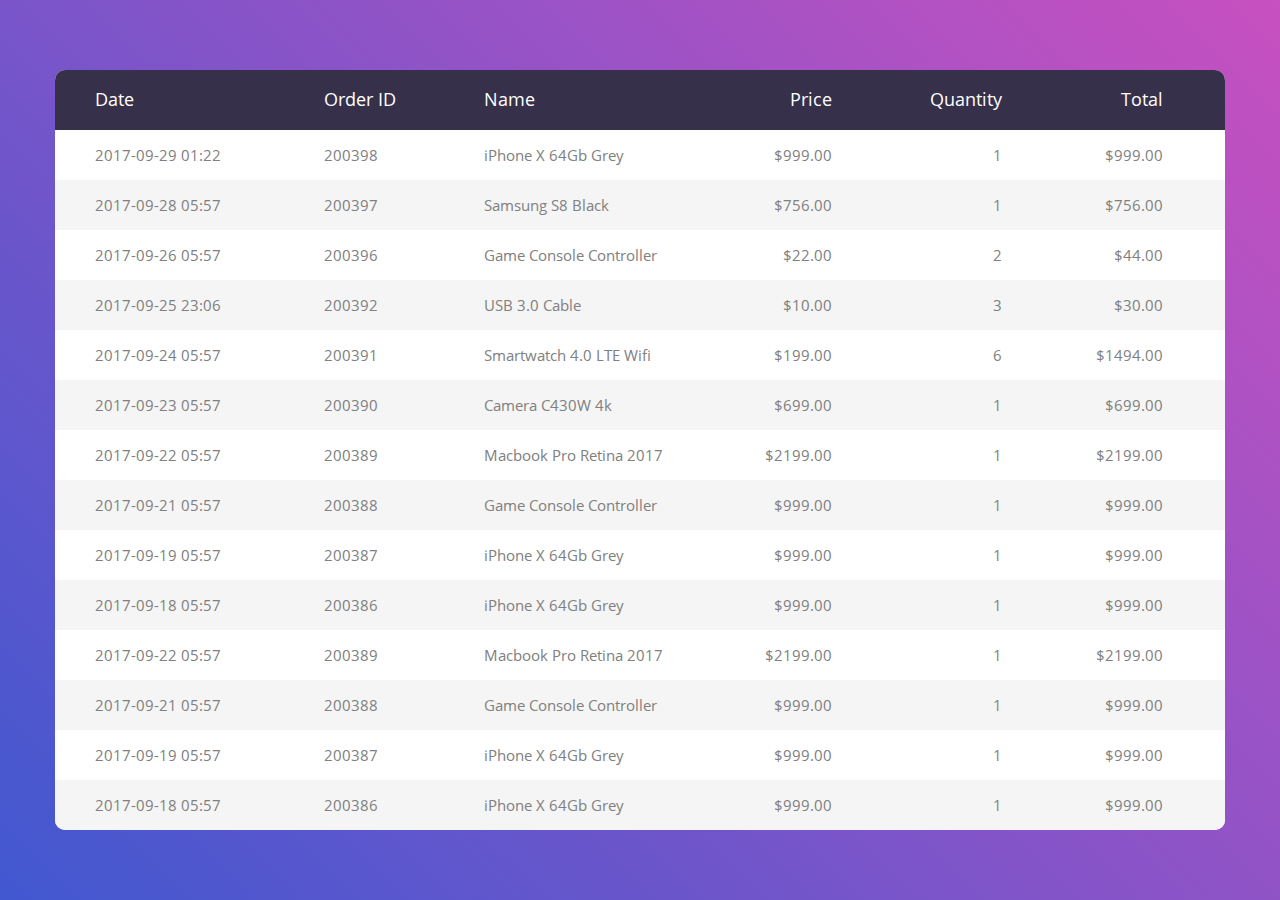
<file: admin/Table_Responsive_v1/index.html>
<!DOCTYPE html>
<html lang="en">
<head>
	<title>Table V01</title>
	<meta charset="UTF-8">
	<meta name="viewport" content="width=device-width, initial-scale=1">
<!--===============================================================================================-->	
	<link rel="icon" type="image/png" href="images/icons/favicon.ico"/>
<!--===============================================================================================-->
	<link rel="stylesheet" type="text/css" href="vendor/bootstrap/css/bootstrap.min.css">
<!--===============================================================================================-->
	<link rel="stylesheet" type="text/css" href="fonts/font-awesome-4.7.0/css/font-awesome.min.css">
<!--===============================================================================================-->
	<link rel="stylesheet" type="text/css" href="vendor/animate/animate.css">
<!--===============================================================================================-->
	<link rel="stylesheet" type="text/css" href="vendor/select2/select2.min.css">
<!--===============================================================================================-->
	<link rel="stylesheet" type="text/css" href="vendor/perfect-scrollbar/perfect-scrollbar.css">
<!--===============================================================================================-->
	<link rel="stylesheet" type="text/css" href="css/util.css">
	<link rel="stylesheet" type="text/css" href="css/main.css">
<!--===============================================================================================-->
</head>
<body>
	
	<div class="limiter">
		<div class="container-table100">
			<div class="wrap-table100">
				<div class="table100">
					<table>
						<thead>
							<tr class="table100-head">
								<th class="column1">Date</th>
								<th class="column2">Order ID</th>
								<th class="column3">Name</th>
								<th class="column4">Price</th>
								<th class="column5">Quantity</th>
								<th class="column6">Total</th>
							</tr>
						</thead>
						<tbody>
								<tr>
									<td class="column1">2017-09-29 01:22</td>
									<td class="column2">200398</td>
									<td class="column3">iPhone X 64Gb Grey</td>
									<td class="column4">$999.00</td>
									<td class="column5">1</td>
									<td class="column6">$999.00</td>
								</tr>
								<tr>
									<td class="column1">2017-09-28 05:57</td>
									<td class="column2">200397</td>
									<td class="column3">Samsung S8 Black</td>
									<td class="column4">$756.00</td>
									<td class="column5">1</td>
									<td class="column6">$756.00</td>
								</tr>
								<tr>
									<td class="column1">2017-09-26 05:57</td>
									<td class="column2">200396</td>
									<td class="column3">Game Console Controller</td>
									<td class="column4">$22.00</td>
									<td class="column5">2</td>
									<td class="column6">$44.00</td>
								</tr>
								<tr>
									<td class="column1">2017-09-25 23:06</td>
									<td class="column2">200392</td>
									<td class="column3">USB 3.0 Cable</td>
									<td class="column4">$10.00</td>
									<td class="column5">3</td>
									<td class="column6">$30.00</td>
								</tr>
								<tr>
									<td class="column1">2017-09-24 05:57</td>
									<td class="column2">200391</td>
									<td class="column3">Smartwatch 4.0 LTE Wifi</td>
									<td class="column4">$199.00</td>
									<td class="column5">6</td>
									<td class="column6">$1494.00</td>
								</tr>
								<tr>
									<td class="column1">2017-09-23 05:57</td>
									<td class="column2">200390</td>
									<td class="column3">Camera C430W 4k</td>
									<td class="column4">$699.00</td>
									<td class="column5">1</td>
									<td class="column6">$699.00</td>
								</tr>
								<tr>
									<td class="column1">2017-09-22 05:57</td>
									<td class="column2">200389</td>
									<td class="column3">Macbook Pro Retina 2017</td>
									<td class="column4">$2199.00</td>
									<td class="column5">1</td>
									<td class="column6">$2199.00</td>
								</tr>
								<tr>
									<td class="column1">2017-09-21 05:57</td>
									<td class="column2">200388</td>
									<td class="column3">Game Console Controller</td>
									<td class="column4">$999.00</td>
									<td class="column5">1</td>
									<td class="column6">$999.00</td>
								</tr>
								<tr>
									<td class="column1">2017-09-19 05:57</td>
									<td class="column2">200387</td>
									<td class="column3">iPhone X 64Gb Grey</td>
									<td class="column4">$999.00</td>
									<td class="column5">1</td>
									<td class="column6">$999.00</td>
								</tr>
								<tr>
									<td class="column1">2017-09-18 05:57</td>
									<td class="column2">200386</td>
									<td class="column3">iPhone X 64Gb Grey</td>
									<td class="column4">$999.00</td>
									<td class="column5">1</td>
									<td class="column6">$999.00</td>
								</tr>
								<tr>
									<td class="column1">2017-09-22 05:57</td>
									<td class="column2">200389</td>
									<td class="column3">Macbook Pro Retina 2017</td>
									<td class="column4">$2199.00</td>
									<td class="column5">1</td>
									<td class="column6">$2199.00</td>
								</tr>
								<tr>
									<td class="column1">2017-09-21 05:57</td>
									<td class="column2">200388</td>
									<td class="column3">Game Console Controller</td>
									<td class="column4">$999.00</td>
									<td class="column5">1</td>
									<td class="column6">$999.00</td>
								</tr>
								<tr>
									<td class="column1">2017-09-19 05:57</td>
									<td class="column2">200387</td>
									<td class="column3">iPhone X 64Gb Grey</td>
									<td class="column4">$999.00</td>
									<td class="column5">1</td>
									<td class="column6">$999.00</td>
								</tr>
								<tr>
									<td class="column1">2017-09-18 05:57</td>
									<td class="column2">200386</td>
									<td class="column3">iPhone X 64Gb Grey</td>
									<td class="column4">$999.00</td>
									<td class="column5">1</td>
									<td class="column6">$999.00</td>
								</tr>
								
						</tbody>
					</table>
				</div>
			</div>
		</div>
	</div>


	

<!--===============================================================================================-->	
	<script src="vendor/jquery/jquery-3.2.1.min.js"></script>
<!--===============================================================================================-->
	<script src="vendor/bootstrap/js/popper.js"></script>
	<script src="vendor/bootstrap/js/bootstrap.min.js"></script>
<!--===============================================================================================-->
	<script src="vendor/select2/select2.min.js"></script>
<!--===============================================================================================-->
	<script src="js/main.js"></script>

</body>
</html>
</file>
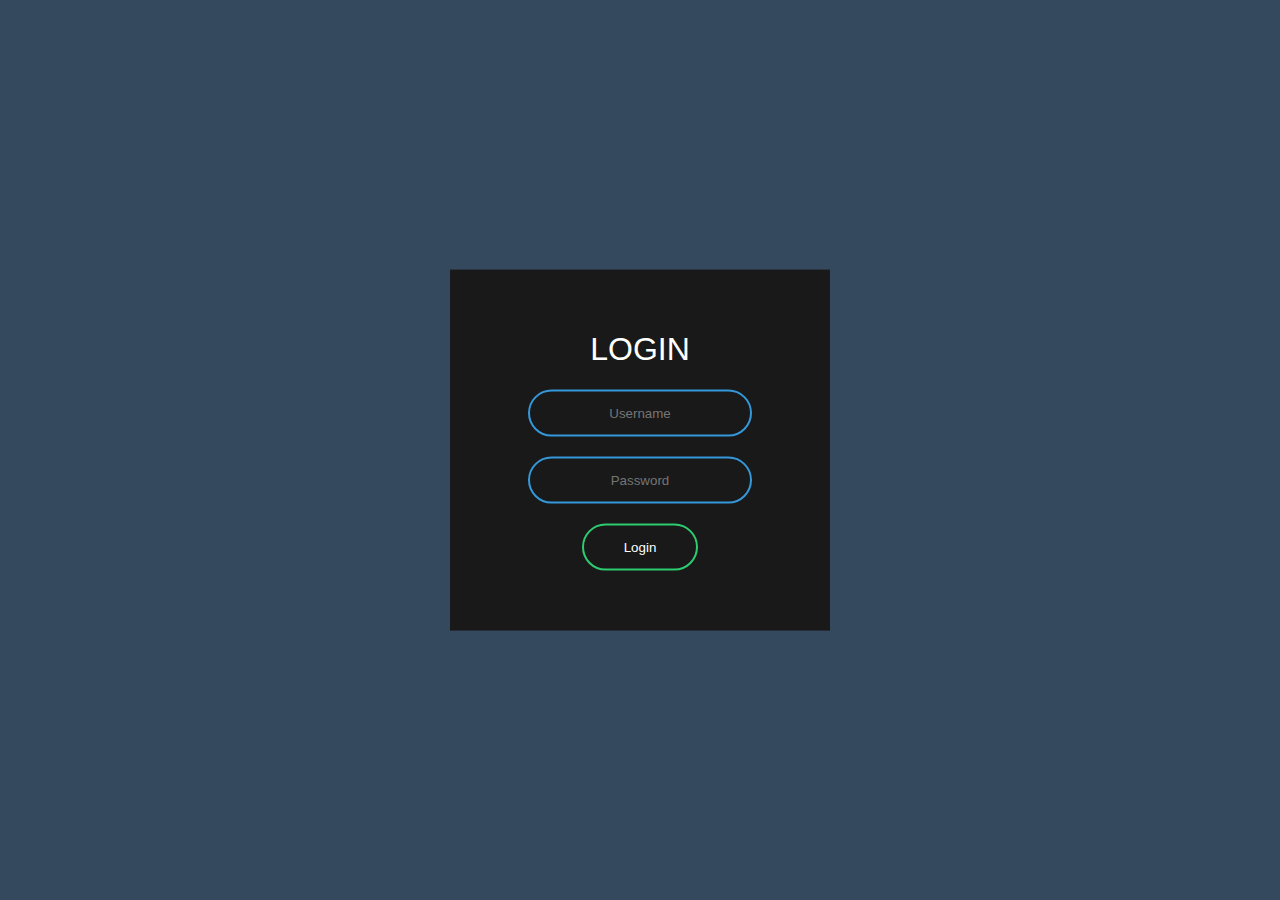
<file: admin/Animated Login Form/Animated Login Form/index.html>
<!DOCTYPE html>
<html lang="en" dir="ltr">
  <head>
    <meta charset="utf-8">
    <title>َAnimated Login Form</title>
    <link rel="stylesheet" href="style.css">
  </head>
  <body>

<form class="box" action="validateAdmin.php" method="post">
  <h1>Login</h1>
  <input type="text" name="email" placeholder="Username">
  <input type="password" name="pass" placeholder="Password">
  <input type="submit" name="" value="Login">
</form>


  </body>
</html>
</file>
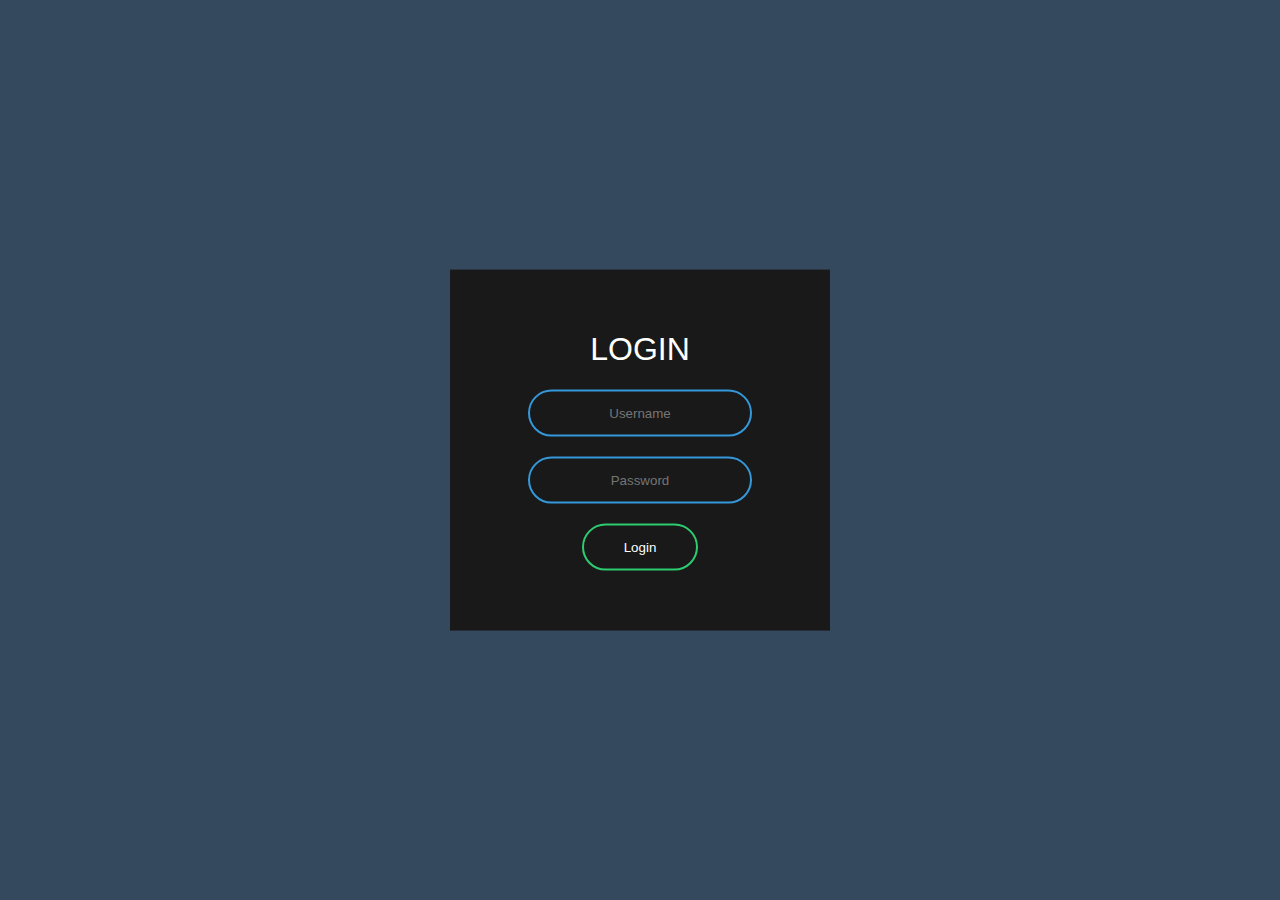
<file: admin/adminLogin.html>
<!DOCTYPE html>
<html lang="en" dir="ltr">
  <head>
    <meta charset="utf-8">
    <title>َAdmin Login</title>
    <link rel="stylesheet" href="style.css">
  </head>
  <body>

<form class="box" action="validateAdmin.php" method="post">
  <h1>Login</h1>
  <input type="text" name="email" placeholder="Username">
  <input type="password" name="pass" placeholder="Password">
  <input type="submit" name="" value="Login">
</form>


  </body>
</html>
</file>
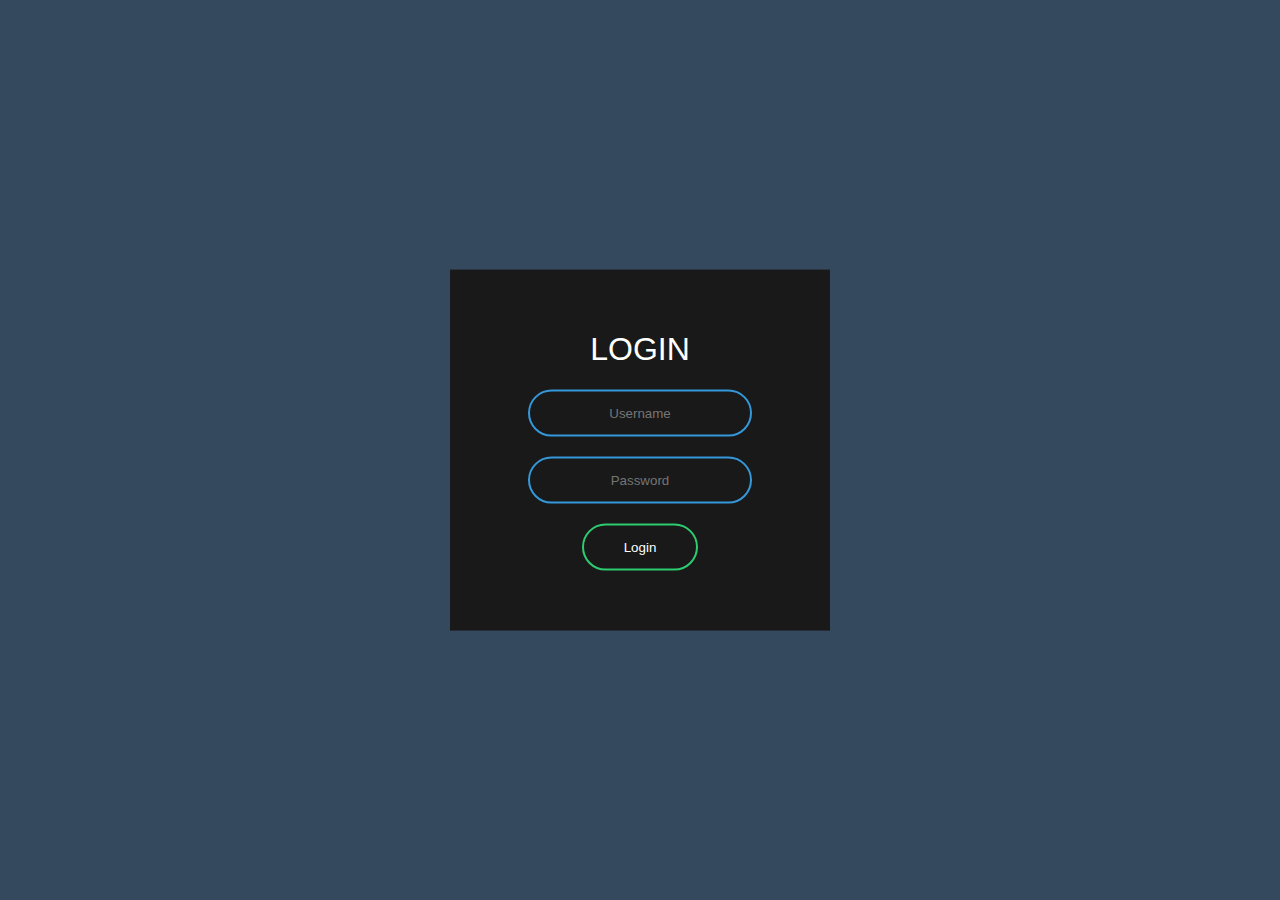
<file: resolvers/login.html>
<!DOCTYPE html>
<html lang="en" dir="ltr">
  <head>
    <meta charset="utf-8">
    <title>َResolver Login</title>
    <link rel="stylesheet" href="style.css">
  </head>
  <body>

<form class="box" action="validateResolver.php" method="post">
  <h1>Login</h1>
  <input type="text" name="email" placeholder="Username">
  <input type="password" name="pass" placeholder="Password">
  <input type="submit" name="" value="Login">
</form>


  </body>
</html>
<!-- 

<!DOCTYPE html>
<html>
<head>
	<title>Admin Login</title>
</head>
<body>
	<form action="validateResolver.php" method="POST">
		<table align="center">
			<tr>
				<td>Email</td><td><input type="text" name="email"></td>
			</tr>
			<tr>
				<td>Password</td><td><input type="Password" name="pass"></td>
			</tr>
			<tr>
				<td><input type="submit" name="submit" value="Login"></td>
			</tr>
		</table>
	</form>
</body>
</html> -->
</file>
<file: admin/Table_Responsive_v1/vendor/perfect-scrollbar/perfect-scrollbar.css>
/*
 * Container style
 */
.ps {
  overflow: hidden !important;
  overflow-anchor: none;
  -ms-overflow-style: none;
  touch-action: auto;
  -ms-touch-action: auto;
}

/*
 * Scrollbar rail styles
 */
.ps__rail-x {
  display: none;
  opacity: 0;
  transition: background-color .2s linear, opacity .2s linear;
  -webkit-transition: background-color .2s linear, opacity .2s linear;
  height: 15px;
  /* there must be 'bottom' or 'top' for ps__rail-x */
  bottom: 0px;
  /* please don't change 'position' */
  position: absolute;
}

.ps__rail-y {
  display: none;
  opacity: 0;
  transition: background-color .2s linear, opacity .2s linear;
  -webkit-transition: background-color .2s linear, opacity .2s linear;
  width: 15px;
  /* there must be 'right' or 'left' for ps__rail-y */
  right: 0;
  /* please don't change 'position' */
  position: absolute;
}

.ps--active-x > .ps__rail-x,
.ps--active-y > .ps__rail-y {
  display: block;
  background-color: transparent;
}

.ps:hover > .ps__rail-x,
.ps:hover > .ps__rail-y,
.ps--focus > .ps__rail-x,
.ps--focus > .ps__rail-y,
.ps--scrolling-x > .ps__rail-x,
.ps--scrolling-y > .ps__rail-y {
  opacity: 0.6;
}

.ps__rail-x:hover,
.ps__rail-y:hover,
.ps__rail-x:focus,
.ps__rail-y:focus {
  background-color: #eee;
  opacity: 0.9;
}

/*
 * Scrollbar thumb styles
 */
.ps__thumb-x {
  background-color: #aaa;
  border-radius: 6px;
  transition: background-color .2s linear, height .2s ease-in-out;
  -webkit-transition: background-color .2s linear, height .2s ease-in-out;
  height: 6px;
  /* there must be 'bottom' for ps__thumb-x */
  bottom: 2px;
  /* please don't change 'position' */
  position: absolute;
}

.ps__thumb-y {
  background-color: #aaa;
  border-radius: 6px;
  transition: background-color .2s linear, width .2s ease-in-out;
  -webkit-transition: background-color .2s linear, width .2s ease-in-out;
  width: 6px;
  /* there must be 'right' for ps__thumb-y */
  right: 2px;
  /* please don't change 'position' */
  position: absolute;
}

.ps__rail-x:hover > .ps__thumb-x,
.ps__rail-x:focus > .ps__thumb-x {
  background-color: #999;
  height: 11px;
}

.ps__rail-y:hover > .ps__thumb-y,
.ps__rail-y:focus > .ps__thumb-y {
  background-color: #999;
  width: 11px;
}

/* MS supports */
@supports (-ms-overflow-style: none) {
  .ps {
    overflow: auto !important;
  }
}

@media screen and (-ms-high-contrast: active), (-ms-high-contrast: none) {
  .ps {
    overflow: auto !important;
  }
}
</file>
<file: admin/Table_Responsive_v1/css/util.css>
/*[ FONT SIZE ]
///////////////////////////////////////////////////////////
*/
.fs-1 {font-size: 1px;}
.fs-2 {font-size: 2px;}
.fs-3 {font-size: 3px;}
.fs-4 {font-size: 4px;}
.fs-5 {font-size: 5px;}
.fs-6 {font-size: 6px;}
.fs-7 {font-size: 7px;}
.fs-8 {font-size: 8px;}
.fs-9 {font-size: 9px;}
.fs-10 {font-size: 10px;}
.fs-11 {font-size: 11px;}
.fs-12 {font-size: 12px;}
.fs-13 {font-size: 13px;}
.fs-14 {font-size: 14px;}
.fs-15 {font-size: 15px;}
.fs-16 {font-size: 16px;}
.fs-17 {font-size: 17px;}
.fs-18 {font-size: 18px;}
.fs-19 {font-size: 19px;}
.fs-20 {font-size: 20px;}
.fs-21 {font-size: 21px;}
.fs-22 {font-size: 22px;}
.fs-23 {font-size: 23px;}
.fs-24 {font-size: 24px;}
.fs-25 {font-size: 25px;}
.fs-26 {font-size: 26px;}
.fs-27 {font-size: 27px;}
.fs-28 {font-size: 28px;}
.fs-29 {font-size: 29px;}
.fs-30 {font-size: 30px;}
.fs-31 {font-size: 31px;}
.fs-32 {font-size: 32px;}
.fs-33 {font-size: 33px;}
.fs-34 {font-size: 34px;}
.fs-35 {font-size: 35px;}
.fs-36 {font-size: 36px;}
.fs-37 {font-size: 37px;}
.fs-38 {font-size: 38px;}
.fs-39 {font-size: 39px;}
.fs-40 {font-size: 40px;}
.fs-41 {font-size: 41px;}
.fs-42 {font-size: 42px;}
.fs-43 {font-size: 43px;}
.fs-44 {font-size: 44px;}
.fs-45 {font-size: 45px;}
.fs-46 {font-size: 46px;}
.fs-47 {font-size: 47px;}
.fs-48 {font-size: 48px;}
.fs-49 {font-size: 49px;}
.fs-50 {font-size: 50px;}
.fs-51 {font-size: 51px;}
.fs-52 {font-size: 52px;}
.fs-53 {font-size: 53px;}
.fs-54 {font-size: 54px;}
.fs-55 {font-size: 55px;}
.fs-56 {font-size: 56px;}
.fs-57 {font-size: 57px;}
.fs-58 {font-size: 58px;}
.fs-59 {font-size: 59px;}
.fs-60 {font-size: 60px;}
.fs-61 {font-size: 61px;}
.fs-62 {font-size: 62px;}
.fs-63 {font-size: 63px;}
.fs-64 {font-size: 64px;}
.fs-65 {font-size: 65px;}
.fs-66 {font-size: 66px;}
.fs-67 {font-size: 67px;}
.fs-68 {font-size: 68px;}
.fs-69 {font-size: 69px;}
.fs-70 {font-size: 70px;}
.fs-71 {font-size: 71px;}
.fs-72 {font-size: 72px;}
.fs-73 {font-size: 73px;}
.fs-74 {font-size: 74px;}
.fs-75 {font-size: 75px;}
.fs-76 {font-size: 76px;}
.fs-77 {font-size: 77px;}
.fs-78 {font-size: 78px;}
.fs-79 {font-size: 79px;}
.fs-80 {font-size: 80px;}
.fs-81 {font-size: 81px;}
.fs-82 {font-size: 82px;}
.fs-83 {font-size: 83px;}
.fs-84 {font-size: 84px;}
.fs-85 {font-size: 85px;}
.fs-86 {font-size: 86px;}
.fs-87 {font-size: 87px;}
.fs-88 {font-size: 88px;}
.fs-89 {font-size: 89px;}
.fs-90 {font-size: 90px;}
.fs-91 {font-size: 91px;}
.fs-92 {font-size: 92px;}
.fs-93 {font-size: 93px;}
.fs-94 {font-size: 94px;}
.fs-95 {font-size: 95px;}
.fs-96 {font-size: 96px;}
.fs-97 {font-size: 97px;}
.fs-98 {font-size: 98px;}
.fs-99 {font-size: 99px;}
.fs-100 {font-size: 100px;}
.fs-101 {font-size: 101px;}
.fs-102 {font-size: 102px;}
.fs-103 {font-size: 103px;}
.fs-104 {font-size: 104px;}
.fs-105 {font-size: 105px;}
.fs-106 {font-size: 106px;}
.fs-107 {font-size: 107px;}
.fs-108 {font-size: 108px;}
.fs-109 {font-size: 109px;}
.fs-110 {font-size: 110px;}
.fs-111 {font-size: 111px;}
.fs-112 {font-size: 112px;}
.fs-113 {font-size: 113px;}
.fs-114 {font-size: 114px;}
.fs-115 {font-size: 115px;}
.fs-116 {font-size: 116px;}
.fs-117 {font-size: 117px;}
.fs-118 {font-size: 118px;}
.fs-119 {font-size: 119px;}
.fs-120 {font-size: 120px;}
.fs-121 {font-size: 121px;}
.fs-122 {font-size: 122px;}
.fs-123 {font-size: 123px;}
.fs-124 {font-size: 124px;}
.fs-125 {font-size: 125px;}
.fs-126 {font-size: 126px;}
.fs-127 {font-size: 127px;}
.fs-128 {font-size: 128px;}
.fs-129 {font-size: 129px;}
.fs-130 {font-size: 130px;}
.fs-131 {font-size: 131px;}
.fs-132 {font-size: 132px;}
.fs-133 {font-size: 133px;}
.fs-134 {font-size: 134px;}
.fs-135 {font-size: 135px;}
.fs-136 {font-size: 136px;}
.fs-137 {font-size: 137px;}
.fs-138 {font-size: 138px;}
.fs-139 {font-size: 139px;}
.fs-140 {font-size: 140px;}
.fs-141 {font-size: 141px;}
.fs-142 {font-size: 142px;}
.fs-143 {font-size: 143px;}
.fs-144 {font-size: 144px;}
.fs-145 {font-size: 145px;}
.fs-146 {font-size: 146px;}
.fs-147 {font-size: 147px;}
.fs-148 {font-size: 148px;}
.fs-149 {font-size: 149px;}
.fs-150 {font-size: 150px;}
.fs-151 {font-size: 151px;}
.fs-152 {font-size: 152px;}
.fs-153 {font-size: 153px;}
.fs-154 {font-size: 154px;}
.fs-155 {font-size: 155px;}
.fs-156 {font-size: 156px;}
.fs-157 {font-size: 157px;}
.fs-158 {font-size: 158px;}
.fs-159 {font-size: 159px;}
.fs-160 {font-size: 160px;}
.fs-161 {font-size: 161px;}
.fs-162 {font-size: 162px;}
.fs-163 {font-size: 163px;}
.fs-164 {font-size: 164px;}
.fs-165 {font-size: 165px;}
.fs-166 {font-size: 166px;}
.fs-167 {font-size: 167px;}
.fs-168 {font-size: 168px;}
.fs-169 {font-size: 169px;}
.fs-170 {font-size: 170px;}
.fs-171 {font-size: 171px;}
.fs-172 {font-size: 172px;}
.fs-173 {font-size: 173px;}
.fs-174 {font-size: 174px;}
.fs-175 {font-size: 175px;}
.fs-176 {font-size: 176px;}
.fs-177 {font-size: 177px;}
.fs-178 {font-size: 178px;}
.fs-179 {font-size: 179px;}
.fs-180 {font-size: 180px;}
.fs-181 {font-size: 181px;}
.fs-182 {font-size: 182px;}
.fs-183 {font-size: 183px;}
.fs-184 {font-size: 184px;}
.fs-185 {font-size: 185px;}
.fs-186 {font-size: 186px;}
.fs-187 {font-size: 187px;}
.fs-188 {font-size: 188px;}
.fs-189 {font-size: 189px;}
.fs-190 {font-size: 190px;}
.fs-191 {font-size: 191px;}
.fs-192 {font-size: 192px;}
.fs-193 {font-size: 193px;}
.fs-194 {font-size: 194px;}
.fs-195 {font-size: 195px;}
.fs-196 {font-size: 196px;}
.fs-197 {font-size: 197px;}
.fs-198 {font-size: 198px;}
.fs-199 {font-size: 199px;}
.fs-200 {font-size: 200px;}

/*[ PADDING ]
///////////////////////////////////////////////////////////
*/
.p-t-0 {padding-top: 0px;}
.p-t-1 {padding-top: 1px;}
.p-t-2 {padding-top: 2px;}
.p-t-3 {padding-top: 3px;}
.p-t-4 {padding-top: 4px;}
.p-t-5 {padding-top: 5px;}
.p-t-6 {padding-top: 6px;}
.p-t-7 {padding-top: 7px;}
.p-t-8 {padding-top: 8px;}
.p-t-9 {padding-top: 9px;}
.p-t-10 {padding-top: 10px;}
.p-t-11 {padding-top: 11px;}
.p-t-12 {padding-top: 12px;}
.p-t-13 {padding-top: 13px;}
.p-t-14 {padding-top: 14px;}
.p-t-15 {padding-top: 15px;}
.p-t-16 {padding-top: 16px;}
.p-t-17 {padding-top: 17px;}
.p-t-18 {padding-top: 18px;}
.p-t-19 {padding-top: 19px;}
.p-t-20 {padding-top: 20px;}
.p-t-21 {padding-top: 21px;}
.p-t-22 {padding-top: 22px;}
.p-t-23 {padding-top: 23px;}
.p-t-24 {padding-top: 24px;}
.p-t-25 {padding-top: 25px;}
.p-t-26 {padding-top: 26px;}
.p-t-27 {padding-top: 27px;}
.p-t-28 {padding-top: 28px;}
.p-t-29 {padding-top: 29px;}
.p-t-30 {padding-top: 30px;}
.p-t-31 {padding-top: 31px;}
.p-t-32 {padding-top: 32px;}
.p-t-33 {padding-top: 33px;}
.p-t-34 {padding-top: 34px;}
.p-t-35 {padding-top: 35px;}
.p-t-36 {padding-top: 36px;}
.p-t-37 {padding-top: 37px;}
.p-t-38 {padding-top: 38px;}
.p-t-39 {padding-top: 39px;}
.p-t-40 {padding-top: 40px;}
.p-t-41 {padding-top: 41px;}
.p-t-42 {padding-top: 42px;}
.p-t-43 {padding-top: 43px;}
.p-t-44 {padding-top: 44px;}
.p-t-45 {padding-top: 45px;}
.p-t-46 {padding-top: 46px;}
.p-t-47 {padding-top: 47px;}
.p-t-48 {padding-top: 48px;}
.p-t-49 {padding-top: 49px;}
.p-t-50 {padding-top: 50px;}
.p-t-51 {padding-top: 51px;}
.p-t-52 {padding-top: 52px;}
.p-t-53 {padding-top: 53px;}
.p-t-54 {padding-top: 54px;}
.p-t-55 {padding-top: 55px;}
.p-t-56 {padding-top: 56px;}
.p-t-57 {padding-top: 57px;}
.p-t-58 {padding-top: 58px;}
.p-t-59 {padding-top: 59px;}
.p-t-60 {padding-top: 60px;}
.p-t-61 {padding-top: 61px;}
.p-t-62 {padding-top: 62px;}
.p-t-63 {padding-top: 63px;}
.p-t-64 {padding-top: 64px;}
.p-t-65 {padding-top: 65px;}
.p-t-66 {padding-top: 66px;}
.p-t-67 {padding-top: 67px;}
.p-t-68 {padding-top: 68px;}
.p-t-69 {padding-top: 69px;}
.p-t-70 {padding-top: 70px;}
.p-t-71 {padding-top: 71px;}
.p-t-72 {padding-top: 72px;}
.p-t-73 {padding-top: 73px;}
.p-t-74 {padding-top: 74px;}
.p-t-75 {padding-top: 75px;}
.p-t-76 {padding-top: 76px;}
.p-t-77 {padding-top: 77px;}
.p-t-78 {padding-top: 78px;}
.p-t-79 {padding-top: 79px;}
.p-t-80 {padding-top: 80px;}
.p-t-81 {padding-top: 81px;}
.p-t-82 {padding-top: 82px;}
.p-t-83 {padding-top: 83px;}
.p-t-84 {padding-top: 84px;}
.p-t-85 {padding-top: 85px;}
.p-t-86 {padding-top: 86px;}
.p-t-87 {padding-top: 87px;}
.p-t-88 {padding-top: 88px;}
.p-t-89 {padding-top: 89px;}
.p-t-90 {padding-top: 90px;}
.p-t-91 {padding-top: 91px;}
.p-t-92 {padding-top: 92px;}
.p-t-93 {padding-top: 93px;}
.p-t-94 {padding-top: 94px;}
.p-t-95 {padding-top: 95px;}
.p-t-96 {padding-top: 96px;}
.p-t-97 {padding-top: 97px;}
.p-t-98 {padding-top: 98px;}
.p-t-99 {padding-top: 99px;}
.p-t-100 {padding-top: 100px;}
.p-t-101 {padding-top: 101px;}
.p-t-102 {padding-top: 102px;}
.p-t-103 {padding-top: 103px;}
.p-t-104 {padding-top: 104px;}
.p-t-105 {padding-top: 105px;}
.p-t-106 {padding-top: 106px;}
.p-t-107 {padding-top: 107px;}
.p-t-108 {padding-top: 108px;}
.p-t-109 {padding-top: 109px;}
.p-t-110 {padding-top: 110px;}
.p-t-111 {padding-top: 111px;}
.p-t-112 {padding-top: 112px;}
.p-t-113 {padding-top: 113px;}
.p-t-114 {padding-top: 114px;}
.p-t-115 {padding-top: 115px;}
.p-t-116 {padding-top: 116px;}
.p-t-117 {padding-top: 117px;}
.p-t-118 {padding-top: 118px;}
.p-t-119 {padding-top: 119px;}
.p-t-120 {padding-top: 120px;}
.p-t-121 {padding-top: 121px;}
.p-t-122 {padding-top: 122px;}
.p-t-123 {padding-top: 123px;}
.p-t-124 {padding-top: 124px;}
.p-t-125 {padding-top: 125px;}
.p-t-126 {padding-top: 126px;}
.p-t-127 {padding-top: 127px;}
.p-t-128 {padding-top: 128px;}
.p-t-129 {padding-top: 129px;}
.p-t-130 {padding-top: 130px;}
.p-t-131 {padding-top: 131px;}
.p-t-132 {padding-top: 132px;}
.p-t-133 {padding-top: 133px;}
.p-t-134 {padding-top: 134px;}
.p-t-135 {padding-top: 135px;}
.p-t-136 {padding-top: 136px;}
.p-t-137 {padding-top: 137px;}
.p-t-138 {padding-top: 138px;}
.p-t-139 {padding-top: 139px;}
.p-t-140 {padding-top: 140px;}
.p-t-141 {padding-top: 141px;}
.p-t-142 {padding-top: 142px;}
.p-t-143 {padding-top: 143px;}
.p-t-144 {padding-top: 144px;}
.p-t-145 {padding-top: 145px;}
.p-t-146 {padding-top: 146px;}
.p-t-147 {padding-top: 147px;}
.p-t-148 {padding-top: 148px;}
.p-t-149 {padding-top: 149px;}
.p-t-150 {padding-top: 150px;}
.p-t-151 {padding-top: 151px;}
.p-t-152 {padding-top: 152px;}
.p-t-153 {padding-top: 153px;}
.p-t-154 {padding-top: 154px;}
.p-t-155 {padding-top: 155px;}
.p-t-156 {padding-top: 156px;}
.p-t-157 {padding-top: 157px;}
.p-t-158 {padding-top: 158px;}
.p-t-159 {padding-top: 159px;}
.p-t-160 {padding-top: 160px;}
.p-t-161 {padding-top: 161px;}
.p-t-162 {padding-top: 162px;}
.p-t-163 {padding-top: 163px;}
.p-t-164 {padding-top: 164px;}
.p-t-165 {padding-top: 165px;}
.p-t-166 {padding-top: 166px;}
.p-t-167 {padding-top: 167px;}
.p-t-168 {padding-top: 168px;}
.p-t-169 {padding-top: 169px;}
.p-t-170 {padding-top: 170px;}
.p-t-171 {padding-top: 171px;}
.p-t-172 {padding-top: 172px;}
.p-t-173 {padding-top: 173px;}
.p-t-174 {padding-top: 174px;}
.p-t-175 {padding-top: 175px;}
.p-t-176 {padding-top: 176px;}
.p-t-177 {padding-top: 177px;}
.p-t-178 {padding-top: 178px;}
.p-t-179 {padding-top: 179px;}
.p-t-180 {padding-top: 180px;}
.p-t-181 {padding-top: 181px;}
.p-t-182 {padding-top: 182px;}
.p-t-183 {padding-top: 183px;}
.p-t-184 {padding-top: 184px;}
.p-t-185 {padding-top: 185px;}
.p-t-186 {padding-top: 186px;}
.p-t-187 {padding-top: 187px;}
.p-t-188 {padding-top: 188px;}
.p-t-189 {padding-top: 189px;}
.p-t-190 {padding-top: 190px;}
.p-t-191 {padding-top: 191px;}
.p-t-192 {padding-top: 192px;}
.p-t-193 {padding-top: 193px;}
.p-t-194 {padding-top: 194px;}
.p-t-195 {padding-top: 195px;}
.p-t-196 {padding-top: 196px;}
.p-t-197 {padding-top: 197px;}
.p-t-198 {padding-top: 198px;}
.p-t-199 {padding-top: 199px;}
.p-t-200 {padding-top: 200px;}
.p-t-201 {padding-top: 201px;}
.p-t-202 {padding-top: 202px;}
.p-t-203 {padding-top: 203px;}
.p-t-204 {padding-top: 204px;}
.p-t-205 {padding-top: 205px;}
.p-t-206 {padding-top: 206px;}
.p-t-207 {padding-top: 207px;}
.p-t-208 {padding-top: 208px;}
.p-t-209 {padding-top: 209px;}
.p-t-210 {padding-top: 210px;}
.p-t-211 {padding-top: 211px;}
.p-t-212 {padding-top: 212px;}
.p-t-213 {padding-top: 213px;}
.p-t-214 {padding-top: 214px;}
.p-t-215 {padding-top: 215px;}
.p-t-216 {padding-top: 216px;}
.p-t-217 {padding-top: 217px;}
.p-t-218 {padding-top: 218px;}
.p-t-219 {padding-top: 219px;}
.p-t-220 {padding-top: 220px;}
.p-t-221 {padding-top: 221px;}
.p-t-222 {padding-top: 222px;}
.p-t-223 {padding-top: 223px;}
.p-t-224 {padding-top: 224px;}
.p-t-225 {padding-top: 225px;}
.p-t-226 {padding-top: 226px;}
.p-t-227 {padding-top: 227px;}
.p-t-228 {padding-top: 228px;}
.p-t-229 {padding-top: 229px;}
.p-t-230 {padding-top: 230px;}
.p-t-231 {padding-top: 231px;}
.p-t-232 {padding-top: 232px;}
.p-t-233 {padding-top: 233px;}
.p-t-234 {padding-top: 234px;}
.p-t-235 {padding-top: 235px;}
.p-t-236 {padding-top: 236px;}
.p-t-237 {padding-top: 237px;}
.p-t-238 {padding-top: 238px;}
.p-t-239 {padding-top: 239px;}
.p-t-240 {padding-top: 240px;}
.p-t-241 {padding-top: 241px;}
.p-t-242 {padding-top: 242px;}
.p-t-243 {padding-top: 243px;}
.p-t-244 {padding-top: 244px;}
.p-t-245 {padding-top: 245px;}
.p-t-246 {padding-top: 246px;}
.p-t-247 {padding-top: 247px;}
.p-t-248 {padding-top: 248px;}
.p-t-249 {padding-top: 249px;}
.p-t-250 {padding-top: 250px;}
.p-b-0 {padding-bottom: 0px;}
.p-b-1 {padding-bottom: 1px;}
.p-b-2 {padding-bottom: 2px;}
.p-b-3 {padding-bottom: 3px;}
.p-b-4 {padding-bottom: 4px;}
.p-b-5 {padding-bottom: 5px;}
.p-b-6 {padding-bottom: 6px;}
.p-b-7 {padding-bottom: 7px;}
.p-b-8 {padding-bottom: 8px;}
.p-b-9 {padding-bottom: 9px;}
.p-b-10 {padding-bottom: 10px;}
.p-b-11 {padding-bottom: 11px;}
.p-b-12 {padding-bottom: 12px;}
.p-b-13 {padding-bottom: 13px;}
.p-b-14 {padding-bottom: 14px;}
.p-b-15 {padding-bottom: 15px;}
.p-b-16 {padding-bottom: 16px;}
.p-b-17 {padding-bottom: 17px;}
.p-b-18 {padding-bottom: 18px;}
.p-b-19 {padding-bottom: 19px;}
.p-b-20 {padding-bottom: 20px;}
.p-b-21 {padding-bottom: 21px;}
.p-b-22 {padding-bottom: 22px;}
.p-b-23 {padding-bottom: 23px;}
.p-b-24 {padding-bottom: 24px;}
.p-b-25 {padding-bottom: 25px;}
.p-b-26 {padding-bottom: 26px;}
.p-b-27 {padding-bottom: 27px;}
.p-b-28 {padding-bottom: 28px;}
.p-b-29 {padding-bottom: 29px;}
.p-b-30 {padding-bottom: 30px;}
.p-b-31 {padding-bottom: 31px;}
.p-b-32 {padding-bottom: 32px;}
.p-b-33 {padding-bottom: 33px;}
.p-b-34 {padding-bottom: 34px;}
.p-b-35 {padding-bottom: 35px;}
.p-b-36 {padding-bottom: 36px;}
.p-b-37 {padding-bottom: 37px;}
.p-b-38 {padding-bottom: 38px;}
.p-b-39 {padding-bottom: 39px;}
.p-b-40 {padding-bottom: 40px;}
.p-b-41 {padding-bottom: 41px;}
.p-b-42 {padding-bottom: 42px;}
.p-b-43 {padding-bottom: 43px;}
.p-b-44 {padding-bottom: 44px;}
.p-b-45 {padding-bottom: 45px;}
.p-b-46 {padding-bottom: 46px;}
.p-b-47 {padding-bottom: 47px;}
.p-b-48 {padding-bottom: 48px;}
.p-b-49 {padding-bottom: 49px;}
.p-b-50 {padding-bottom: 50px;}
.p-b-51 {padding-bottom: 51px;}
.p-b-52 {padding-bottom: 52px;}
.p-b-53 {padding-bottom: 53px;}
.p-b-54 {padding-bottom: 54px;}
.p-b-55 {padding-bottom: 55px;}
.p-b-56 {padding-bottom: 56px;}
.p-b-57 {padding-bottom: 57px;}
.p-b-58 {padding-bottom: 58px;}
.p-b-59 {padding-bottom: 59px;}
.p-b-60 {padding-bottom: 60px;}
.p-b-61 {padding-bottom: 61px;}
.p-b-62 {padding-bottom: 62px;}
.p-b-63 {padding-bottom: 63px;}
.p-b-64 {padding-bottom: 64px;}
.p-b-65 {padding-bottom: 65px;}
.p-b-66 {padding-bottom: 66px;}
.p-b-67 {padding-bottom: 67px;}
.p-b-68 {padding-bottom: 68px;}
.p-b-69 {padding-bottom: 69px;}
.p-b-70 {padding-bottom: 70px;}
.p-b-71 {padding-bottom: 71px;}
.p-b-72 {padding-bottom: 72px;}
.p-b-73 {padding-bottom: 73px;}
.p-b-74 {padding-bottom: 74px;}
.p-b-75 {padding-bottom: 75px;}
.p-b-76 {padding-bottom: 76px;}
.p-b-77 {padding-bottom: 77px;}
.p-b-78 {padding-bottom: 78px;}
.p-b-79 {padding-bottom: 79px;}
.p-b-80 {padding-bottom: 80px;}
.p-b-81 {padding-bottom: 81px;}
.p-b-82 {padding-bottom: 82px;}
.p-b-83 {padding-bottom: 83px;}
.p-b-84 {padding-bottom: 84px;}
.p-b-85 {padding-bottom: 85px;}
.p-b-86 {padding-bottom: 86px;}
.p-b-87 {padding-bottom: 87px;}
.p-b-88 {padding-bottom: 88px;}
.p-b-89 {padding-bottom: 89px;}
.p-b-90 {padding-bottom: 90px;}
.p-b-91 {padding-bottom: 91px;}
.p-b-92 {padding-bottom: 92px;}
.p-b-93 {padding-bottom: 93px;}
.p-b-94 {padding-bottom: 94px;}
.p-b-95 {padding-bottom: 95px;}
.p-b-96 {padding-bottom: 96px;}
.p-b-97 {padding-bottom: 97px;}
.p-b-98 {padding-bottom: 98px;}
.p-b-99 {padding-bottom: 99px;}
.p-b-100 {padding-bottom: 100px;}
.p-b-101 {padding-bottom: 101px;}
.p-b-102 {padding-bottom: 102px;}
.p-b-103 {padding-bottom: 103px;}
.p-b-104 {padding-bottom: 104px;}
.p-b-105 {padding-bottom: 105px;}
.p-b-106 {padding-bottom: 106px;}
.p-b-107 {padding-bottom: 107px;}
.p-b-108 {padding-bottom: 108px;}
.p-b-109 {padding-bottom: 109px;}
.p-b-110 {padding-bottom: 110px;}
.p-b-111 {padding-bottom: 111px;}
.p-b-112 {padding-bottom: 112px;}
.p-b-113 {padding-bottom: 113px;}
.p-b-114 {padding-bottom: 114px;}
.p-b-115 {padding-bottom: 115px;}
.p-b-116 {padding-bottom: 116px;}
.p-b-117 {padding-bottom: 117px;}
.p-b-118 {padding-bottom: 118px;}
.p-b-119 {padding-bottom: 119px;}
.p-b-120 {padding-bottom: 120px;}
.p-b-121 {padding-bottom: 121px;}
.p-b-122 {padding-bottom: 122px;}
.p-b-123 {padding-bottom: 123px;}
.p-b-124 {padding-bottom: 124px;}
.p-b-125 {padding-bottom: 125px;}
.p-b-126 {padding-bottom: 126px;}
.p-b-127 {padding-bottom: 127px;}
.p-b-128 {padding-bottom: 128px;}
.p-b-129 {padding-bottom: 129px;}
.p-b-130 {padding-bottom: 130px;}
.p-b-131 {padding-bottom: 131px;}
.p-b-132 {padding-bottom: 132px;}
.p-b-133 {padding-bottom: 133px;}
.p-b-134 {padding-bottom: 134px;}
.p-b-135 {padding-bottom: 135px;}
.p-b-136 {padding-bottom: 136px;}
.p-b-137 {padding-bottom: 137px;}
.p-b-138 {padding-bottom: 138px;}
.p-b-139 {padding-bottom: 139px;}
.p-b-140 {padding-bottom: 140px;}
.p-b-141 {padding-bottom: 141px;}
.p-b-142 {padding-bottom: 142px;}
.p-b-143 {padding-bottom: 143px;}
.p-b-144 {padding-bottom: 144px;}
.p-b-145 {padding-bottom: 145px;}
.p-b-146 {padding-bottom: 146px;}
.p-b-147 {padding-bottom: 147px;}
.p-b-148 {padding-bottom: 148px;}
.p-b-149 {padding-bottom: 149px;}
.p-b-150 {padding-bottom: 150px;}
.p-b-151 {padding-bottom: 151px;}
.p-b-152 {padding-bottom: 152px;}
.p-b-153 {padding-bottom: 153px;}
.p-b-154 {padding-bottom: 154px;}
.p-b-155 {padding-bottom: 155px;}
.p-b-156 {padding-bottom: 156px;}
.p-b-157 {padding-bottom: 157px;}
.p-b-158 {padding-bottom: 158px;}
.p-b-159 {padding-bottom: 159px;}
.p-b-160 {padding-bottom: 160px;}
.p-b-161 {padding-bottom: 161px;}
.p-b-162 {padding-bottom: 162px;}
.p-b-163 {padding-bottom: 163px;}
.p-b-164 {padding-bottom: 164px;}
.p-b-165 {padding-bottom: 165px;}
.p-b-166 {padding-bottom: 166px;}
.p-b-167 {padding-bottom: 167px;}
.p-b-168 {padding-bottom: 168px;}
.p-b-169 {padding-bottom: 169px;}
.p-b-170 {padding-bottom: 170px;}
.p-b-171 {padding-bottom: 171px;}
.p-b-172 {padding-bottom: 172px;}
.p-b-173 {padding-bottom: 173px;}
.p-b-174 {padding-bottom: 174px;}
.p-b-175 {padding-bottom: 175px;}
.p-b-176 {padding-bottom: 176px;}
.p-b-177 {padding-bottom: 177px;}
.p-b-178 {padding-bottom: 178px;}
.p-b-179 {padding-bottom: 179px;}
.p-b-180 {padding-bottom: 180px;}
.p-b-181 {padding-bottom: 181px;}
.p-b-182 {padding-bottom: 182px;}
.p-b-183 {padding-bottom: 183px;}
.p-b-184 {padding-bottom: 184px;}
.p-b-185 {padding-bottom: 185px;}
.p-b-186 {padding-bottom: 186px;}
.p-b-187 {padding-bottom: 187px;}
.p-b-188 {padding-bottom: 188px;}
.p-b-189 {padding-bottom: 189px;}
.p-b-190 {padding-bottom: 190px;}
.p-b-191 {padding-bottom: 191px;}
.p-b-192 {padding-bottom: 192px;}
.p-b-193 {padding-bottom: 193px;}
.p-b-194 {padding-bottom: 194px;}
.p-b-195 {padding-bottom: 195px;}
.p-b-196 {padding-bottom: 196px;}
.p-b-197 {padding-bottom: 197px;}
.p-b-198 {padding-bottom: 198px;}
.p-b-199 {padding-bottom: 199px;}
.p-b-200 {padding-bottom: 200px;}
.p-b-201 {padding-bottom: 201px;}
.p-b-202 {padding-bottom: 202px;}
.p-b-203 {padding-bottom: 203px;}
.p-b-204 {padding-bottom: 204px;}
.p-b-205 {padding-bottom: 205px;}
.p-b-206 {padding-bottom: 206px;}
.p-b-207 {padding-bottom: 207px;}
.p-b-208 {padding-bottom: 208px;}
.p-b-209 {padding-bottom: 209px;}
.p-b-210 {padding-bottom: 210px;}
.p-b-211 {padding-bottom: 211px;}
.p-b-212 {padding-bottom: 212px;}
.p-b-213 {padding-bottom: 213px;}
.p-b-214 {padding-bottom: 214px;}
.p-b-215 {padding-bottom: 215px;}
.p-b-216 {padding-bottom: 216px;}
.p-b-217 {padding-bottom: 217px;}
.p-b-218 {padding-bottom: 218px;}
.p-b-219 {padding-bottom: 219px;}
.p-b-220 {padding-bottom: 220px;}
.p-b-221 {padding-bottom: 221px;}
.p-b-222 {padding-bottom: 222px;}
.p-b-223 {padding-bottom: 223px;}
.p-b-224 {padding-bottom: 224px;}
.p-b-225 {padding-bottom: 225px;}
.p-b-226 {padding-bottom: 226px;}
.p-b-227 {padding-bottom: 227px;}
.p-b-228 {padding-bottom: 228px;}
.p-b-229 {padding-bottom: 229px;}
.p-b-230 {padding-bottom: 230px;}
.p-b-231 {padding-bottom: 231px;}
.p-b-232 {padding-bottom: 232px;}
.p-b-233 {padding-bottom: 233px;}
.p-b-234 {padding-bottom: 234px;}
.p-b-235 {padding-bottom: 235px;}
.p-b-236 {padding-bottom: 236px;}
.p-b-237 {padding-bottom: 237px;}
.p-b-238 {padding-bottom: 238px;}
.p-b-239 {padding-bottom: 239px;}
.p-b-240 {padding-bottom: 240px;}
.p-b-241 {padding-bottom: 241px;}
.p-b-242 {padding-bottom: 242px;}
.p-b-243 {padding-bottom: 243px;}
.p-b-244 {padding-bottom: 244px;}
.p-b-245 {padding-bottom: 245px;}
.p-b-246 {padding-bottom: 246px;}
.p-b-247 {padding-bottom: 247px;}
.p-b-248 {padding-bottom: 248px;}
.p-b-249 {padding-bottom: 249px;}
.p-b-250 {padding-bottom: 250px;}
.p-l-0 {padding-left: 0px;}
.p-l-1 {padding-left: 1px;}
.p-l-2 {padding-left: 2px;}
.p-l-3 {padding-left: 3px;}
.p-l-4 {padding-left: 4px;}
.p-l-5 {padding-left: 5px;}
.p-l-6 {padding-left: 6px;}
.p-l-7 {padding-left: 7px;}
.p-l-8 {padding-left: 8px;}
.p-l-9 {padding-left: 9px;}
.p-l-10 {padding-left: 10px;}
.p-l-11 {padding-left: 11px;}
.p-l-12 {padding-left: 12px;}
.p-l-13 {padding-left: 13px;}
.p-l-14 {padding-left: 14px;}
.p-l-15 {padding-left: 15px;}
.p-l-16 {padding-left: 16px;}
.p-l-17 {padding-left: 17px;}
.p-l-18 {padding-left: 18px;}
.p-l-19 {padding-left: 19px;}
.p-l-20 {padding-left: 20px;}
.p-l-21 {padding-left: 21px;}
.p-l-22 {padding-left: 22px;}
.p-l-23 {padding-left: 23px;}
.p-l-24 {padding-left: 24px;}
.p-l-25 {padding-left: 25px;}
.p-l-26 {padding-left: 26px;}
.p-l-27 {padding-left: 27px;}
.p-l-28 {padding-left: 28px;}
.p-l-29 {padding-left: 29px;}
.p-l-30 {padding-left: 30px;}
.p-l-31 {padding-left: 31px;}
.p-l-32 {padding-left: 32px;}
.p-l-33 {padding-left: 33px;}
.p-l-34 {padding-left: 34px;}
.p-l-35 {padding-left: 35px;}
.p-l-36 {padding-left: 36px;}
.p-l-37 {padding-left: 37px;}
.p-l-38 {padding-left: 38px;}
.p-l-39 {padding-left: 39px;}
.p-l-40 {padding-left: 40px;}
.p-l-41 {padding-left: 41px;}
.p-l-42 {padding-left: 42px;}
.p-l-43 {padding-left: 43px;}
.p-l-44 {padding-left: 44px;}
.p-l-45 {padding-left: 45px;}
.p-l-46 {padding-left: 46px;}
.p-l-47 {padding-left: 47px;}
.p-l-48 {padding-left: 48px;}
.p-l-49 {padding-left: 49px;}
.p-l-50 {padding-left: 50px;}
.p-l-51 {padding-left: 51px;}
.p-l-52 {padding-left: 52px;}
.p-l-53 {padding-left: 53px;}
.p-l-54 {padding-left: 54px;}
.p-l-55 {padding-left: 55px;}
.p-l-56 {padding-left: 56px;}
.p-l-57 {padding-left: 57px;}
.p-l-58 {padding-left: 58px;}
.p-l-59 {padding-left: 59px;}
.p-l-60 {padding-left: 60px;}
.p-l-61 {padding-left: 61px;}
.p-l-62 {padding-left: 62px;}
.p-l-63 {padding-left: 63px;}
.p-l-64 {padding-left: 64px;}
.p-l-65 {padding-left: 65px;}
.p-l-66 {padding-left: 66px;}
.p-l-67 {padding-left: 67px;}
.p-l-68 {padding-left: 68px;}
.p-l-69 {padding-left: 69px;}
.p-l-70 {padding-left: 70px;}
.p-l-71 {padding-left: 71px;}
.p-l-72 {padding-left: 72px;}
.p-l-73 {padding-left: 73px;}
.p-l-74 {padding-left: 74px;}
.p-l-75 {padding-left: 75px;}
.p-l-76 {padding-left: 76px;}
.p-l-77 {padding-left: 77px;}
.p-l-78 {padding-left: 78px;}
.p-l-79 {padding-left: 79px;}
.p-l-80 {padding-left: 80px;}
.p-l-81 {padding-left: 81px;}
.p-l-82 {padding-left: 82px;}
.p-l-83 {padding-left: 83px;}
.p-l-84 {padding-left: 84px;}
.p-l-85 {padding-left: 85px;}
.p-l-86 {padding-left: 86px;}
.p-l-87 {padding-left: 87px;}
.p-l-88 {padding-left: 88px;}
.p-l-89 {padding-left: 89px;}
.p-l-90 {padding-left: 90px;}
.p-l-91 {padding-left: 91px;}
.p-l-92 {padding-left: 92px;}
.p-l-93 {padding-left: 93px;}
.p-l-94 {padding-left: 94px;}
.p-l-95 {padding-left: 95px;}
.p-l-96 {padding-left: 96px;}
.p-l-97 {padding-left: 97px;}
.p-l-98 {padding-left: 98px;}
.p-l-99 {padding-left: 99px;}
.p-l-100 {padding-left: 100px;}
.p-l-101 {padding-left: 101px;}
.p-l-102 {padding-left: 102px;}
.p-l-103 {padding-left: 103px;}
.p-l-104 {padding-left: 104px;}
.p-l-105 {padding-left: 105px;}
.p-l-106 {padding-left: 106px;}
.p-l-107 {padding-left: 107px;}
.p-l-108 {padding-left: 108px;}
.p-l-109 {padding-left: 109px;}
.p-l-110 {padding-left: 110px;}
.p-l-111 {padding-left: 111px;}
.p-l-112 {padding-left: 112px;}
.p-l-113 {padding-left: 113px;}
.p-l-114 {padding-left: 114px;}
.p-l-115 {padding-left: 115px;}
.p-l-116 {padding-left: 116px;}
.p-l-117 {padding-left: 117px;}
.p-l-118 {padding-left: 118px;}
.p-l-119 {padding-left: 119px;}
.p-l-120 {padding-left: 120px;}
.p-l-121 {padding-left: 121px;}
.p-l-122 {padding-left: 122px;}
.p-l-123 {padding-left: 123px;}
.p-l-124 {padding-left: 124px;}
.p-l-125 {padding-left: 125px;}
.p-l-126 {padding-left: 126px;}
.p-l-127 {padding-left: 127px;}
.p-l-128 {padding-left: 128px;}
.p-l-129 {padding-left: 129px;}
.p-l-130 {padding-left: 130px;}
.p-l-131 {padding-left: 131px;}
.p-l-132 {padding-left: 132px;}
.p-l-133 {padding-left: 133px;}
.p-l-134 {padding-left: 134px;}
.p-l-135 {padding-left: 135px;}
.p-l-136 {padding-left: 136px;}
.p-l-137 {padding-left: 137px;}
.p-l-138 {padding-left: 138px;}
.p-l-139 {padding-left: 139px;}
.p-l-140 {padding-left: 140px;}
.p-l-141 {padding-left: 141px;}
.p-l-142 {padding-left: 142px;}
.p-l-143 {padding-left: 143px;}
.p-l-144 {padding-left: 144px;}
.p-l-145 {padding-left: 145px;}
.p-l-146 {padding-left: 146px;}
.p-l-147 {padding-left: 147px;}
.p-l-148 {padding-left: 148px;}
.p-l-149 {padding-left: 149px;}
.p-l-150 {padding-left: 150px;}
.p-l-151 {padding-left: 151px;}
.p-l-152 {padding-left: 152px;}
.p-l-153 {padding-left: 153px;}
.p-l-154 {padding-left: 154px;}
.p-l-155 {padding-left: 155px;}
.p-l-156 {padding-left: 156px;}
.p-l-157 {padding-left: 157px;}
.p-l-158 {padding-left: 158px;}
.p-l-159 {padding-left: 159px;}
.p-l-160 {padding-left: 160px;}
.p-l-161 {padding-left: 161px;}
.p-l-162 {padding-left: 162px;}
.p-l-163 {padding-left: 163px;}
.p-l-164 {padding-left: 164px;}
.p-l-165 {padding-left: 165px;}
.p-l-166 {padding-left: 166px;}
.p-l-167 {padding-left: 167px;}
.p-l-168 {padding-left: 168px;}
.p-l-169 {padding-left: 169px;}
.p-l-170 {padding-left: 170px;}
.p-l-171 {padding-left: 171px;}
.p-l-172 {padding-left: 172px;}
.p-l-173 {padding-left: 173px;}
.p-l-174 {padding-left: 174px;}
.p-l-175 {padding-left: 175px;}
.p-l-176 {padding-left: 176px;}
.p-l-177 {padding-left: 177px;}
.p-l-178 {padding-left: 178px;}
.p-l-179 {padding-left: 179px;}
.p-l-180 {padding-left: 180px;}
.p-l-181 {padding-left: 181px;}
.p-l-182 {padding-left: 182px;}
.p-l-183 {padding-left: 183px;}
.p-l-184 {padding-left: 184px;}
.p-l-185 {padding-left: 185px;}
.p-l-186 {padding-left: 186px;}
.p-l-187 {padding-left: 187px;}
.p-l-188 {padding-left: 188px;}
.p-l-189 {padding-left: 189px;}
.p-l-190 {padding-left: 190px;}
.p-l-191 {padding-left: 191px;}
.p-l-192 {padding-left: 192px;}
.p-l-193 {padding-left: 193px;}
.p-l-194 {padding-left: 194px;}
.p-l-195 {padding-left: 195px;}
.p-l-196 {padding-left: 196px;}
.p-l-197 {padding-left: 197px;}
.p-l-198 {padding-left: 198px;}
.p-l-199 {padding-left: 199px;}
.p-l-200 {padding-left: 200px;}
.p-l-201 {padding-left: 201px;}
.p-l-202 {padding-left: 202px;}
.p-l-203 {padding-left: 203px;}
.p-l-204 {padding-left: 204px;}
.p-l-205 {padding-left: 205px;}
.p-l-206 {padding-left: 206px;}
.p-l-207 {padding-left: 207px;}
.p-l-208 {padding-left: 208px;}
.p-l-209 {padding-left: 209px;}
.p-l-210 {padding-left: 210px;}
.p-l-211 {padding-left: 211px;}
.p-l-212 {padding-left: 212px;}
.p-l-213 {padding-left: 213px;}
.p-l-214 {padding-left: 214px;}
.p-l-215 {padding-left: 215px;}
.p-l-216 {padding-left: 216px;}
.p-l-217 {padding-left: 217px;}
.p-l-218 {padding-left: 218px;}
.p-l-219 {padding-left: 219px;}
.p-l-220 {padding-left: 220px;}
.p-l-221 {padding-left: 221px;}
.p-l-222 {padding-left: 222px;}
.p-l-223 {padding-left: 223px;}
.p-l-224 {padding-left: 224px;}
.p-l-225 {padding-left: 225px;}
.p-l-226 {padding-left: 226px;}
.p-l-227 {padding-left: 227px;}
.p-l-228 {padding-left: 228px;}
.p-l-229 {padding-left: 229px;}
.p-l-230 {padding-left: 230px;}
.p-l-231 {padding-left: 231px;}
.p-l-232 {padding-left: 232px;}
.p-l-233 {padding-left: 233px;}
.p-l-234 {padding-left: 234px;}
.p-l-235 {padding-left: 235px;}
.p-l-236 {padding-left: 236px;}
.p-l-237 {padding-left: 237px;}
.p-l-238 {padding-left: 238px;}
.p-l-239 {padding-left: 239px;}
.p-l-240 {padding-left: 240px;}
.p-l-241 {padding-left: 241px;}
.p-l-242 {padding-left: 242px;}
.p-l-243 {padding-left: 243px;}
.p-l-244 {padding-left: 244px;}
.p-l-245 {padding-left: 245px;}
.p-l-246 {padding-left: 246px;}
.p-l-247 {padding-left: 247px;}
.p-l-248 {padding-left: 248px;}
.p-l-249 {padding-left: 249px;}
.p-l-250 {padding-left: 250px;}
.p-r-0 {padding-right: 0px;}
.p-r-1 {padding-right: 1px;}
.p-r-2 {padding-right: 2px;}
.p-r-3 {padding-right: 3px;}
.p-r-4 {padding-right: 4px;}
.p-r-5 {padding-right: 5px;}
.p-r-6 {padding-right: 6px;}
.p-r-7 {padding-right: 7px;}
.p-r-8 {padding-right: 8px;}
.p-r-9 {padding-right: 9px;}
.p-r-10 {padding-right: 10px;}
.p-r-11 {padding-right: 11px;}
.p-r-12 {padding-right: 12px;}
.p-r-13 {padding-right: 13px;}
.p-r-14 {padding-right: 14px;}
.p-r-15 {padding-right: 15px;}
.p-r-16 {padding-right: 16px;}
.p-r-17 {padding-right: 17px;}
.p-r-18 {padding-right: 18px;}
.p-r-19 {padding-right: 19px;}
.p-r-20 {padding-right: 20px;}
.p-r-21 {padding-right: 21px;}
.p-r-22 {padding-right: 22px;}
.p-r-23 {padding-right: 23px;}
.p-r-24 {padding-right: 24px;}
.p-r-25 {padding-right: 25px;}
.p-r-26 {padding-right: 26px;}
.p-r-27 {padding-right: 27px;}
.p-r-28 {padding-right: 28px;}
.p-r-29 {padding-right: 29px;}
.p-r-30 {padding-right: 30px;}
.p-r-31 {padding-right: 31px;}
.p-r-32 {padding-right: 32px;}
.p-r-33 {padding-right: 33px;}
.p-r-34 {padding-right: 34px;}
.p-r-35 {padding-right: 35px;}
.p-r-36 {padding-right: 36px;}
.p-r-37 {padding-right: 37px;}
.p-r-38 {padding-right: 38px;}
.p-r-39 {padding-right: 39px;}
.p-r-40 {padding-right: 40px;}
.p-r-41 {padding-right: 41px;}
.p-r-42 {padding-right: 42px;}
.p-r-43 {padding-right: 43px;}
.p-r-44 {padding-right: 44px;}
.p-r-45 {padding-right: 45px;}
.p-r-46 {padding-right: 46px;}
.p-r-47 {padding-right: 47px;}
.p-r-48 {padding-right: 48px;}
.p-r-49 {padding-right: 49px;}
.p-r-50 {padding-right: 50px;}
.p-r-51 {padding-right: 51px;}
.p-r-52 {padding-right: 52px;}
.p-r-53 {padding-right: 53px;}
.p-r-54 {padding-right: 54px;}
.p-r-55 {padding-right: 55px;}
.p-r-56 {padding-right: 56px;}
.p-r-57 {padding-right: 57px;}
.p-r-58 {padding-right: 58px;}
.p-r-59 {padding-right: 59px;}
.p-r-60 {padding-right: 60px;}
.p-r-61 {padding-right: 61px;}
.p-r-62 {padding-right: 62px;}
.p-r-63 {padding-right: 63px;}
.p-r-64 {padding-right: 64px;}
.p-r-65 {padding-right: 65px;}
.p-r-66 {padding-right: 66px;}
.p-r-67 {padding-right: 67px;}
.p-r-68 {padding-right: 68px;}
.p-r-69 {padding-right: 69px;}
.p-r-70 {padding-right: 70px;}
.p-r-71 {padding-right: 71px;}
.p-r-72 {padding-right: 72px;}
.p-r-73 {padding-right: 73px;}
.p-r-74 {padding-right: 74px;}
.p-r-75 {padding-right: 75px;}
.p-r-76 {padding-right: 76px;}
.p-r-77 {padding-right: 77px;}
.p-r-78 {padding-right: 78px;}
.p-r-79 {padding-right: 79px;}
.p-r-80 {padding-right: 80px;}
.p-r-81 {padding-right: 81px;}
.p-r-82 {padding-right: 82px;}
.p-r-83 {padding-right: 83px;}
.p-r-84 {padding-right: 84px;}
.p-r-85 {padding-right: 85px;}
.p-r-86 {padding-right: 86px;}
.p-r-87 {padding-right: 87px;}
.p-r-88 {padding-right: 88px;}
.p-r-89 {padding-right: 89px;}
.p-r-90 {padding-right: 90px;}
.p-r-91 {padding-right: 91px;}
.p-r-92 {padding-right: 92px;}
.p-r-93 {padding-right: 93px;}
.p-r-94 {padding-right: 94px;}
.p-r-95 {padding-right: 95px;}
.p-r-96 {padding-right: 96px;}
.p-r-97 {padding-right: 97px;}
.p-r-98 {padding-right: 98px;}
.p-r-99 {padding-right: 99px;}
.p-r-100 {padding-right: 100px;}
.p-r-101 {padding-right: 101px;}
.p-r-102 {padding-right: 102px;}
.p-r-103 {padding-right: 103px;}
.p-r-104 {padding-right: 104px;}
.p-r-105 {padding-right: 105px;}
.p-r-106 {padding-right: 106px;}
.p-r-107 {padding-right: 107px;}
.p-r-108 {padding-right: 108px;}
.p-r-109 {padding-right: 109px;}
.p-r-110 {padding-right: 110px;}
.p-r-111 {padding-right: 111px;}
.p-r-112 {padding-right: 112px;}
.p-r-113 {padding-right: 113px;}
.p-r-114 {padding-right: 114px;}
.p-r-115 {padding-right: 115px;}
.p-r-116 {padding-right: 116px;}
.p-r-117 {padding-right: 117px;}
.p-r-118 {padding-right: 118px;}
.p-r-119 {padding-right: 119px;}
.p-r-120 {padding-right: 120px;}
.p-r-121 {padding-right: 121px;}
.p-r-122 {padding-right: 122px;}
.p-r-123 {padding-right: 123px;}
.p-r-124 {padding-right: 124px;}
.p-r-125 {padding-right: 125px;}
.p-r-126 {padding-right: 126px;}
.p-r-127 {padding-right: 127px;}
.p-r-128 {padding-right: 128px;}
.p-r-129 {padding-right: 129px;}
.p-r-130 {padding-right: 130px;}
.p-r-131 {padding-right: 131px;}
.p-r-132 {padding-right: 132px;}
.p-r-133 {padding-right: 133px;}
.p-r-134 {padding-right: 134px;}
.p-r-135 {padding-right: 135px;}
.p-r-136 {padding-right: 136px;}
.p-r-137 {padding-right: 137px;}
.p-r-138 {padding-right: 138px;}
.p-r-139 {padding-right: 139px;}
.p-r-140 {padding-right: 140px;}
.p-r-141 {padding-right: 141px;}
.p-r-142 {padding-right: 142px;}
.p-r-143 {padding-right: 143px;}
.p-r-144 {padding-right: 144px;}
.p-r-145 {padding-right: 145px;}
.p-r-146 {padding-right: 146px;}
.p-r-147 {padding-right: 147px;}
.p-r-148 {padding-right: 148px;}
.p-r-149 {padding-right: 149px;}
.p-r-150 {padding-right: 150px;}
.p-r-151 {padding-right: 151px;}
.p-r-152 {padding-right: 152px;}
.p-r-153 {padding-right: 153px;}
.p-r-154 {padding-right: 154px;}
.p-r-155 {padding-right: 155px;}
.p-r-156 {padding-right: 156px;}
.p-r-157 {padding-right: 157px;}
.p-r-158 {padding-right: 158px;}
.p-r-159 {padding-right: 159px;}
.p-r-160 {padding-right: 160px;}
.p-r-161 {padding-right: 161px;}
.p-r-162 {padding-right: 162px;}
.p-r-163 {padding-right: 163px;}
.p-r-164 {padding-right: 164px;}
.p-r-165 {padding-right: 165px;}
.p-r-166 {padding-right: 166px;}
.p-r-167 {padding-right: 167px;}
.p-r-168 {padding-right: 168px;}
.p-r-169 {padding-right: 169px;}
.p-r-170 {padding-right: 170px;}
.p-r-171 {padding-right: 171px;}
.p-r-172 {padding-right: 172px;}
.p-r-173 {padding-right: 173px;}
.p-r-174 {padding-right: 174px;}
.p-r-175 {padding-right: 175px;}
.p-r-176 {padding-right: 176px;}
.p-r-177 {padding-right: 177px;}
.p-r-178 {padding-right: 178px;}
.p-r-179 {padding-right: 179px;}
.p-r-180 {padding-right: 180px;}
.p-r-181 {padding-right: 181px;}
.p-r-182 {padding-right: 182px;}
.p-r-183 {padding-right: 183px;}
.p-r-184 {padding-right: 184px;}
.p-r-185 {padding-right: 185px;}
.p-r-186 {padding-right: 186px;}
.p-r-187 {padding-right: 187px;}
.p-r-188 {padding-right: 188px;}
.p-r-189 {padding-right: 189px;}
.p-r-190 {padding-right: 190px;}
.p-r-191 {padding-right: 191px;}
.p-r-192 {padding-right: 192px;}
.p-r-193 {padding-right: 193px;}
.p-r-194 {padding-right: 194px;}
.p-r-195 {padding-right: 195px;}
.p-r-196 {padding-right: 196px;}
.p-r-197 {padding-right: 197px;}
.p-r-198 {padding-right: 198px;}
.p-r-199 {padding-right: 199px;}
.p-r-200 {padding-right: 200px;}
.p-r-201 {padding-right: 201px;}
.p-r-202 {padding-right: 202px;}
.p-r-203 {padding-right: 203px;}
.p-r-204 {padding-right: 204px;}
.p-r-205 {padding-right: 205px;}
.p-r-206 {padding-right: 206px;}
.p-r-207 {padding-right: 207px;}
.p-r-208 {padding-right: 208px;}
.p-r-209 {padding-right: 209px;}
.p-r-210 {padding-right: 210px;}
.p-r-211 {padding-right: 211px;}
.p-r-212 {padding-right: 212px;}
.p-r-213 {padding-right: 213px;}
.p-r-214 {padding-right: 214px;}
.p-r-215 {padding-right: 215px;}
.p-r-216 {padding-right: 216px;}
.p-r-217 {padding-right: 217px;}
.p-r-218 {padding-right: 218px;}
.p-r-219 {padding-right: 219px;}
.p-r-220 {padding-right: 220px;}
.p-r-221 {padding-right: 221px;}
.p-r-222 {padding-right: 222px;}
.p-r-223 {padding-right: 223px;}
.p-r-224 {padding-right: 224px;}
.p-r-225 {padding-right: 225px;}
.p-r-226 {padding-right: 226px;}
.p-r-227 {padding-right: 227px;}
.p-r-228 {padding-right: 228px;}
.p-r-229 {padding-right: 229px;}
.p-r-230 {padding-right: 230px;}
.p-r-231 {padding-right: 231px;}
.p-r-232 {padding-right: 232px;}
.p-r-233 {padding-right: 233px;}
.p-r-234 {padding-right: 234px;}
.p-r-235 {padding-right: 235px;}
.p-r-236 {padding-right: 236px;}
.p-r-237 {padding-right: 237px;}
.p-r-238 {padding-right: 238px;}
.p-r-239 {padding-right: 239px;}
.p-r-240 {padding-right: 240px;}
.p-r-241 {padding-right: 241px;}
.p-r-242 {padding-right: 242px;}
.p-r-243 {padding-right: 243px;}
.p-r-244 {padding-right: 244px;}
.p-r-245 {padding-right: 245px;}
.p-r-246 {padding-right: 246px;}
.p-r-247 {padding-right: 247px;}
.p-r-248 {padding-right: 248px;}
.p-r-249 {padding-right: 249px;}
.p-r-250 {padding-right: 250px;}

/*[ MARGIN ]
///////////////////////////////////////////////////////////
*/
.m-t-0 {margin-top: 0px;}
.m-t-1 {margin-top: 1px;}
.m-t-2 {margin-top: 2px;}
.m-t-3 {margin-top: 3px;}
.m-t-4 {margin-top: 4px;}
.m-t-5 {margin-top: 5px;}
.m-t-6 {margin-top: 6px;}
.m-t-7 {margin-top: 7px;}
.m-t-8 {margin-top: 8px;}
.m-t-9 {margin-top: 9px;}
.m-t-10 {margin-top: 10px;}
.m-t-11 {margin-top: 11px;}
.m-t-12 {margin-top: 12px;}
.m-t-13 {margin-top: 13px;}
.m-t-14 {margin-top: 14px;}
.m-t-15 {margin-top: 15px;}
.m-t-16 {margin-top: 16px;}
.m-t-17 {margin-top: 17px;}
.m-t-18 {margin-top: 18px;}
.m-t-19 {margin-top: 19px;}
.m-t-20 {margin-top: 20px;}
.m-t-21 {margin-top: 21px;}
.m-t-22 {margin-top: 22px;}
.m-t-23 {margin-top: 23px;}
.m-t-24 {margin-top: 24px;}
.m-t-25 {margin-top: 25px;}
.m-t-26 {margin-top: 26px;}
.m-t-27 {margin-top: 27px;}
.m-t-28 {margin-top: 28px;}
.m-t-29 {margin-top: 29px;}
.m-t-30 {margin-top: 30px;}
.m-t-31 {margin-top: 31px;}
.m-t-32 {margin-top: 32px;}
.m-t-33 {margin-top: 33px;}
.m-t-34 {margin-top: 34px;}
.m-t-35 {margin-top: 35px;}
.m-t-36 {margin-top: 36px;}
.m-t-37 {margin-top: 37px;}
.m-t-38 {margin-top: 38px;}
.m-t-39 {margin-top: 39px;}
.m-t-40 {margin-top: 40px;}
.m-t-41 {margin-top: 41px;}
.m-t-42 {margin-top: 42px;}
.m-t-43 {margin-top: 43px;}
.m-t-44 {margin-top: 44px;}
.m-t-45 {margin-top: 45px;}
.m-t-46 {margin-top: 46px;}
.m-t-47 {margin-top: 47px;}
.m-t-48 {margin-top: 48px;}
.m-t-49 {margin-top: 49px;}
.m-t-50 {margin-top: 50px;}
.m-t-51 {margin-top: 51px;}
.m-t-52 {margin-top: 52px;}
.m-t-53 {margin-top: 53px;}
.m-t-54 {margin-top: 54px;}
.m-t-55 {margin-top: 55px;}
.m-t-56 {margin-top: 56px;}
.m-t-57 {margin-top: 57px;}
.m-t-58 {margin-top: 58px;}
.m-t-59 {margin-top: 59px;}
.m-t-60 {margin-top: 60px;}
.m-t-61 {margin-top: 61px;}
.m-t-62 {margin-top: 62px;}
.m-t-63 {margin-top: 63px;}
.m-t-64 {margin-top: 64px;}
.m-t-65 {margin-top: 65px;}
.m-t-66 {margin-top: 66px;}
.m-t-67 {margin-top: 67px;}
.m-t-68 {margin-top: 68px;}
.m-t-69 {margin-top: 69px;}
.m-t-70 {margin-top: 70px;}
.m-t-71 {margin-top: 71px;}
.m-t-72 {margin-top: 72px;}
.m-t-73 {margin-top: 73px;}
.m-t-74 {margin-top: 74px;}
.m-t-75 {margin-top: 75px;}
.m-t-76 {margin-top: 76px;}
.m-t-77 {margin-top: 77px;}
.m-t-78 {margin-top: 78px;}
.m-t-79 {margin-top: 79px;}
.m-t-80 {margin-top: 80px;}
.m-t-81 {margin-top: 81px;}
.m-t-82 {margin-top: 82px;}
.m-t-83 {margin-top: 83px;}
.m-t-84 {margin-top: 84px;}
.m-t-85 {margin-top: 85px;}
.m-t-86 {margin-top: 86px;}
.m-t-87 {margin-top: 87px;}
.m-t-88 {margin-top: 88px;}
.m-t-89 {margin-top: 89px;}
.m-t-90 {margin-top: 90px;}
.m-t-91 {margin-top: 91px;}
.m-t-92 {margin-top: 92px;}
.m-t-93 {margin-top: 93px;}
.m-t-94 {margin-top: 94px;}
.m-t-95 {margin-top: 95px;}
.m-t-96 {margin-top: 96px;}
.m-t-97 {margin-top: 97px;}
.m-t-98 {margin-top: 98px;}
.m-t-99 {margin-top: 99px;}
.m-t-100 {margin-top: 100px;}
.m-t-101 {margin-top: 101px;}
.m-t-102 {margin-top: 102px;}
.m-t-103 {margin-top: 103px;}
.m-t-104 {margin-top: 104px;}
.m-t-105 {margin-top: 105px;}
.m-t-106 {margin-top: 106px;}
.m-t-107 {margin-top: 107px;}
.m-t-108 {margin-top: 108px;}
.m-t-109 {margin-top: 109px;}
.m-t-110 {margin-top: 110px;}
.m-t-111 {margin-top: 111px;}
.m-t-112 {margin-top: 112px;}
.m-t-113 {margin-top: 113px;}
.m-t-114 {margin-top: 114px;}
.m-t-115 {margin-top: 115px;}
.m-t-116 {margin-top: 116px;}
.m-t-117 {margin-top: 117px;}
.m-t-118 {margin-top: 118px;}
.m-t-119 {margin-top: 119px;}
.m-t-120 {margin-top: 120px;}
.m-t-121 {margin-top: 121px;}
.m-t-122 {margin-top: 122px;}
.m-t-123 {margin-top: 123px;}
.m-t-124 {margin-top: 124px;}
.m-t-125 {margin-top: 125px;}
.m-t-126 {margin-top: 126px;}
.m-t-127 {margin-top: 127px;}
.m-t-128 {margin-top: 128px;}
.m-t-129 {margin-top: 129px;}
.m-t-130 {margin-top: 130px;}
.m-t-131 {margin-top: 131px;}
.m-t-132 {margin-top: 132px;}
.m-t-133 {margin-top: 133px;}
.m-t-134 {margin-top: 134px;}
.m-t-135 {margin-top: 135px;}
.m-t-136 {margin-top: 136px;}
.m-t-137 {margin-top: 137px;}
.m-t-138 {margin-top: 138px;}
.m-t-139 {margin-top: 139px;}
.m-t-140 {margin-top: 140px;}
.m-t-141 {margin-top: 141px;}
.m-t-142 {margin-top: 142px;}
.m-t-143 {margin-top: 143px;}
.m-t-144 {margin-top: 144px;}
.m-t-145 {margin-top: 145px;}
.m-t-146 {margin-top: 146px;}
.m-t-147 {margin-top: 147px;}
.m-t-148 {margin-top: 148px;}
.m-t-149 {margin-top: 149px;}
.m-t-150 {margin-top: 150px;}
.m-t-151 {margin-top: 151px;}
.m-t-152 {margin-top: 152px;}
.m-t-153 {margin-top: 153px;}
.m-t-154 {margin-top: 154px;}
.m-t-155 {margin-top: 155px;}
.m-t-156 {margin-top: 156px;}
.m-t-157 {margin-top: 157px;}
.m-t-158 {margin-top: 158px;}
.m-t-159 {margin-top: 159px;}
.m-t-160 {margin-top: 160px;}
.m-t-161 {margin-top: 161px;}
.m-t-162 {margin-top: 162px;}
.m-t-163 {margin-top: 163px;}
.m-t-164 {margin-top: 164px;}
.m-t-165 {margin-top: 165px;}
.m-t-166 {margin-top: 166px;}
.m-t-167 {margin-top: 167px;}
.m-t-168 {margin-top: 168px;}
.m-t-169 {margin-top: 169px;}
.m-t-170 {margin-top: 170px;}
.m-t-171 {margin-top: 171px;}
.m-t-172 {margin-top: 172px;}
.m-t-173 {margin-top: 173px;}
.m-t-174 {margin-top: 174px;}
.m-t-175 {margin-top: 175px;}
.m-t-176 {margin-top: 176px;}
.m-t-177 {margin-top: 177px;}
.m-t-178 {margin-top: 178px;}
.m-t-179 {margin-top: 179px;}
.m-t-180 {margin-top: 180px;}
.m-t-181 {margin-top: 181px;}
.m-t-182 {margin-top: 182px;}
.m-t-183 {margin-top: 183px;}
.m-t-184 {margin-top: 184px;}
.m-t-185 {margin-top: 185px;}
.m-t-186 {margin-top: 186px;}
.m-t-187 {margin-top: 187px;}
.m-t-188 {margin-top: 188px;}
.m-t-189 {margin-top: 189px;}
.m-t-190 {margin-top: 190px;}
.m-t-191 {margin-top: 191px;}
.m-t-192 {margin-top: 192px;}
.m-t-193 {margin-top: 193px;}
.m-t-194 {margin-top: 194px;}
.m-t-195 {margin-top: 195px;}
.m-t-196 {margin-top: 196px;}
.m-t-197 {margin-top: 197px;}
.m-t-198 {margin-top: 198px;}
.m-t-199 {margin-top: 199px;}
.m-t-200 {margin-top: 200px;}
.m-t-201 {margin-top: 201px;}
.m-t-202 {margin-top: 202px;}
.m-t-203 {margin-top: 203px;}
.m-t-204 {margin-top: 204px;}
.m-t-205 {margin-top: 205px;}
.m-t-206 {margin-top: 206px;}
.m-t-207 {margin-top: 207px;}
.m-t-208 {margin-top: 208px;}
.m-t-209 {margin-top: 209px;}
.m-t-210 {margin-top: 210px;}
.m-t-211 {margin-top: 211px;}
.m-t-212 {margin-top: 212px;}
.m-t-213 {margin-top: 213px;}
.m-t-214 {margin-top: 214px;}
.m-t-215 {margin-top: 215px;}
.m-t-216 {margin-top: 216px;}
.m-t-217 {margin-top: 217px;}
.m-t-218 {margin-top: 218px;}
.m-t-219 {margin-top: 219px;}
.m-t-220 {margin-top: 220px;}
.m-t-221 {margin-top: 221px;}
.m-t-222 {margin-top: 222px;}
.m-t-223 {margin-top: 223px;}
.m-t-224 {margin-top: 224px;}
.m-t-225 {margin-top: 225px;}
.m-t-226 {margin-top: 226px;}
.m-t-227 {margin-top: 227px;}
.m-t-228 {margin-top: 228px;}
.m-t-229 {margin-top: 229px;}
.m-t-230 {margin-top: 230px;}
.m-t-231 {margin-top: 231px;}
.m-t-232 {margin-top: 232px;}
.m-t-233 {margin-top: 233px;}
.m-t-234 {margin-top: 234px;}
.m-t-235 {margin-top: 235px;}
.m-t-236 {margin-top: 236px;}
.m-t-237 {margin-top: 237px;}
.m-t-238 {margin-top: 238px;}
.m-t-239 {margin-top: 239px;}
.m-t-240 {margin-top: 240px;}
.m-t-241 {margin-top: 241px;}
.m-t-242 {margin-top: 242px;}
.m-t-243 {margin-top: 243px;}
.m-t-244 {margin-top: 244px;}
.m-t-245 {margin-top: 245px;}
.m-t-246 {margin-top: 246px;}
.m-t-247 {margin-top: 247px;}
.m-t-248 {margin-top: 248px;}
.m-t-249 {margin-top: 249px;}
.m-t-250 {margin-top: 250px;}
.m-b-0 {margin-bottom: 0px;}
.m-b-1 {margin-bottom: 1px;}
.m-b-2 {margin-bottom: 2px;}
.m-b-3 {margin-bottom: 3px;}
.m-b-4 {margin-bottom: 4px;}
.m-b-5 {margin-bottom: 5px;}
.m-b-6 {margin-bottom: 6px;}
.m-b-7 {margin-bottom: 7px;}
.m-b-8 {margin-bottom: 8px;}
.m-b-9 {margin-bottom: 9px;}
.m-b-10 {margin-bottom: 10px;}
.m-b-11 {margin-bottom: 11px;}
.m-b-12 {margin-bottom: 12px;}
.m-b-13 {margin-bottom: 13px;}
.m-b-14 {margin-bottom: 14px;}
.m-b-15 {margin-bottom: 15px;}
.m-b-16 {margin-bottom: 16px;}
.m-b-17 {margin-bottom: 17px;}
.m-b-18 {margin-bottom: 18px;}
.m-b-19 {margin-bottom: 19px;}
.m-b-20 {margin-bottom: 20px;}
.m-b-21 {margin-bottom: 21px;}
.m-b-22 {margin-bottom: 22px;}
.m-b-23 {margin-bottom: 23px;}
.m-b-24 {margin-bottom: 24px;}
.m-b-25 {margin-bottom: 25px;}
.m-b-26 {margin-bottom: 26px;}
.m-b-27 {margin-bottom: 27px;}
.m-b-28 {margin-bottom: 28px;}
.m-b-29 {margin-bottom: 29px;}
.m-b-30 {margin-bottom: 30px;}
.m-b-31 {margin-bottom: 31px;}
.m-b-32 {margin-bottom: 32px;}
.m-b-33 {margin-bottom: 33px;}
.m-b-34 {margin-bottom: 34px;}
.m-b-35 {margin-bottom: 35px;}
.m-b-36 {margin-bottom: 36px;}
.m-b-37 {margin-bottom: 37px;}
.m-b-38 {margin-bottom: 38px;}
.m-b-39 {margin-bottom: 39px;}
.m-b-40 {margin-bottom: 40px;}
.m-b-41 {margin-bottom: 41px;}
.m-b-42 {margin-bottom: 42px;}
.m-b-43 {margin-bottom: 43px;}
.m-b-44 {margin-bottom: 44px;}
.m-b-45 {margin-bottom: 45px;}
.m-b-46 {margin-bottom: 46px;}
.m-b-47 {margin-bottom: 47px;}
.m-b-48 {margin-bottom: 48px;}
.m-b-49 {margin-bottom: 49px;}
.m-b-50 {margin-bottom: 50px;}
.m-b-51 {margin-bottom: 51px;}
.m-b-52 {margin-bottom: 52px;}
.m-b-53 {margin-bottom: 53px;}
.m-b-54 {margin-bottom: 54px;}
.m-b-55 {margin-bottom: 55px;}
.m-b-56 {margin-bottom: 56px;}
.m-b-57 {margin-bottom: 57px;}
.m-b-58 {margin-bottom: 58px;}
.m-b-59 {margin-bottom: 59px;}
.m-b-60 {margin-bottom: 60px;}
.m-b-61 {margin-bottom: 61px;}
.m-b-62 {margin-bottom: 62px;}
.m-b-63 {margin-bottom: 63px;}
.m-b-64 {margin-bottom: 64px;}
.m-b-65 {margin-bottom: 65px;}
.m-b-66 {margin-bottom: 66px;}
.m-b-67 {margin-bottom: 67px;}
.m-b-68 {margin-bottom: 68px;}
.m-b-69 {margin-bottom: 69px;}
.m-b-70 {margin-bottom: 70px;}
.m-b-71 {margin-bottom: 71px;}
.m-b-72 {margin-bottom: 72px;}
.m-b-73 {margin-bottom: 73px;}
.m-b-74 {margin-bottom: 74px;}
.m-b-75 {margin-bottom: 75px;}
.m-b-76 {margin-bottom: 76px;}
.m-b-77 {margin-bottom: 77px;}
.m-b-78 {margin-bottom: 78px;}
.m-b-79 {margin-bottom: 79px;}
.m-b-80 {margin-bottom: 80px;}
.m-b-81 {margin-bottom: 81px;}
.m-b-82 {margin-bottom: 82px;}
.m-b-83 {margin-bottom: 83px;}
.m-b-84 {margin-bottom: 84px;}
.m-b-85 {margin-bottom: 85px;}
.m-b-86 {margin-bottom: 86px;}
.m-b-87 {margin-bottom: 87px;}
.m-b-88 {margin-bottom: 88px;}
.m-b-89 {margin-bottom: 89px;}
.m-b-90 {margin-bottom: 90px;}
.m-b-91 {margin-bottom: 91px;}
.m-b-92 {margin-bottom: 92px;}
.m-b-93 {margin-bottom: 93px;}
.m-b-94 {margin-bottom: 94px;}
.m-b-95 {margin-bottom: 95px;}
.m-b-96 {margin-bottom: 96px;}
.m-b-97 {margin-bottom: 97px;}
.m-b-98 {margin-bottom: 98px;}
.m-b-99 {margin-bottom: 99px;}
.m-b-100 {margin-bottom: 100px;}
.m-b-101 {margin-bottom: 101px;}
.m-b-102 {margin-bottom: 102px;}
.m-b-103 {margin-bottom: 103px;}
.m-b-104 {margin-bottom: 104px;}
.m-b-105 {margin-bottom: 105px;}
.m-b-106 {margin-bottom: 106px;}
.m-b-107 {margin-bottom: 107px;}
.m-b-108 {margin-bottom: 108px;}
.m-b-109 {margin-bottom: 109px;}
.m-b-110 {margin-bottom: 110px;}
.m-b-111 {margin-bottom: 111px;}
.m-b-112 {margin-bottom: 112px;}
.m-b-113 {margin-bottom: 113px;}
.m-b-114 {margin-bottom: 114px;}
.m-b-115 {margin-bottom: 115px;}
.m-b-116 {margin-bottom: 116px;}
.m-b-117 {margin-bottom: 117px;}
.m-b-118 {margin-bottom: 118px;}
.m-b-119 {margin-bottom: 119px;}
.m-b-120 {margin-bottom: 120px;}
.m-b-121 {margin-bottom: 121px;}
.m-b-122 {margin-bottom: 122px;}
.m-b-123 {margin-bottom: 123px;}
.m-b-124 {margin-bottom: 124px;}
.m-b-125 {margin-bottom: 125px;}
.m-b-126 {margin-bottom: 126px;}
.m-b-127 {margin-bottom: 127px;}
.m-b-128 {margin-bottom: 128px;}
.m-b-129 {margin-bottom: 129px;}
.m-b-130 {margin-bottom: 130px;}
.m-b-131 {margin-bottom: 131px;}
.m-b-132 {margin-bottom: 132px;}
.m-b-133 {margin-bottom: 133px;}
.m-b-134 {margin-bottom: 134px;}
.m-b-135 {margin-bottom: 135px;}
.m-b-136 {margin-bottom: 136px;}
.m-b-137 {margin-bottom: 137px;}
.m-b-138 {margin-bottom: 138px;}
.m-b-139 {margin-bottom: 139px;}
.m-b-140 {margin-bottom: 140px;}
.m-b-141 {margin-bottom: 141px;}
.m-b-142 {margin-bottom: 142px;}
.m-b-143 {margin-bottom: 143px;}
.m-b-144 {margin-bottom: 144px;}
.m-b-145 {margin-bottom: 145px;}
.m-b-146 {margin-bottom: 146px;}
.m-b-147 {margin-bottom: 147px;}
.m-b-148 {margin-bottom: 148px;}
.m-b-149 {margin-bottom: 149px;}
.m-b-150 {margin-bottom: 150px;}
.m-b-151 {margin-bottom: 151px;}
.m-b-152 {margin-bottom: 152px;}
.m-b-153 {margin-bottom: 153px;}
.m-b-154 {margin-bottom: 154px;}
.m-b-155 {margin-bottom: 155px;}
.m-b-156 {margin-bottom: 156px;}
.m-b-157 {margin-bottom: 157px;}
.m-b-158 {margin-bottom: 158px;}
.m-b-159 {margin-bottom: 159px;}
.m-b-160 {margin-bottom: 160px;}
.m-b-161 {margin-bottom: 161px;}
.m-b-162 {margin-bottom: 162px;}
.m-b-163 {margin-bottom: 163px;}
.m-b-164 {margin-bottom: 164px;}
.m-b-165 {margin-bottom: 165px;}
.m-b-166 {margin-bottom: 166px;}
.m-b-167 {margin-bottom: 167px;}
.m-b-168 {margin-bottom: 168px;}
.m-b-169 {margin-bottom: 169px;}
.m-b-170 {margin-bottom: 170px;}
.m-b-171 {margin-bottom: 171px;}
.m-b-172 {margin-bottom: 172px;}
.m-b-173 {margin-bottom: 173px;}
.m-b-174 {margin-bottom: 174px;}
.m-b-175 {margin-bottom: 175px;}
.m-b-176 {margin-bottom: 176px;}
.m-b-177 {margin-bottom: 177px;}
.m-b-178 {margin-bottom: 178px;}
.m-b-179 {margin-bottom: 179px;}
.m-b-180 {margin-bottom: 180px;}
.m-b-181 {margin-bottom: 181px;}
.m-b-182 {margin-bottom: 182px;}
.m-b-183 {margin-bottom: 183px;}
.m-b-184 {margin-bottom: 184px;}
.m-b-185 {margin-bottom: 185px;}
.m-b-186 {margin-bottom: 186px;}
.m-b-187 {margin-bottom: 187px;}
.m-b-188 {margin-bottom: 188px;}
.m-b-189 {margin-bottom: 189px;}
.m-b-190 {margin-bottom: 190px;}
.m-b-191 {margin-bottom: 191px;}
.m-b-192 {margin-bottom: 192px;}
.m-b-193 {margin-bottom: 193px;}
.m-b-194 {margin-bottom: 194px;}
.m-b-195 {margin-bottom: 195px;}
.m-b-196 {margin-bottom: 196px;}
.m-b-197 {margin-bottom: 197px;}
.m-b-198 {margin-bottom: 198px;}
.m-b-199 {margin-bottom: 199px;}
.m-b-200 {margin-bottom: 200px;}
.m-b-201 {margin-bottom: 201px;}
.m-b-202 {margin-bottom: 202px;}
.m-b-203 {margin-bottom: 203px;}
.m-b-204 {margin-bottom: 204px;}
.m-b-205 {margin-bottom: 205px;}
.m-b-206 {margin-bottom: 206px;}
.m-b-207 {margin-bottom: 207px;}
.m-b-208 {margin-bottom: 208px;}
.m-b-209 {margin-bottom: 209px;}
.m-b-210 {margin-bottom: 210px;}
.m-b-211 {margin-bottom: 211px;}
.m-b-212 {margin-bottom: 212px;}
.m-b-213 {margin-bottom: 213px;}
.m-b-214 {margin-bottom: 214px;}
.m-b-215 {margin-bottom: 215px;}
.m-b-216 {margin-bottom: 216px;}
.m-b-217 {margin-bottom: 217px;}
.m-b-218 {margin-bottom: 218px;}
.m-b-219 {margin-bottom: 219px;}
.m-b-220 {margin-bottom: 220px;}
.m-b-221 {margin-bottom: 221px;}
.m-b-222 {margin-bottom: 222px;}
.m-b-223 {margin-bottom: 223px;}
.m-b-224 {margin-bottom: 224px;}
.m-b-225 {margin-bottom: 225px;}
.m-b-226 {margin-bottom: 226px;}
.m-b-227 {margin-bottom: 227px;}
.m-b-228 {margin-bottom: 228px;}
.m-b-229 {margin-bottom: 229px;}
.m-b-230 {margin-bottom: 230px;}
.m-b-231 {margin-bottom: 231px;}
.m-b-232 {margin-bottom: 232px;}
.m-b-233 {margin-bottom: 233px;}
.m-b-234 {margin-bottom: 234px;}
.m-b-235 {margin-bottom: 235px;}
.m-b-236 {margin-bottom: 236px;}
.m-b-237 {margin-bottom: 237px;}
.m-b-238 {margin-bottom: 238px;}
.m-b-239 {margin-bottom: 239px;}
.m-b-240 {margin-bottom: 240px;}
.m-b-241 {margin-bottom: 241px;}
.m-b-242 {margin-bottom: 242px;}
.m-b-243 {margin-bottom: 243px;}
.m-b-244 {margin-bottom: 244px;}
.m-b-245 {margin-bottom: 245px;}
.m-b-246 {margin-bottom: 246px;}
.m-b-247 {margin-bottom: 247px;}
.m-b-248 {margin-bottom: 248px;}
.m-b-249 {margin-bottom: 249px;}
.m-b-250 {margin-bottom: 250px;}
.m-l-0 {margin-left: 0px;}
.m-l-1 {margin-left: 1px;}
.m-l-2 {margin-left: 2px;}
.m-l-3 {margin-left: 3px;}
.m-l-4 {margin-left: 4px;}
.m-l-5 {margin-left: 5px;}
.m-l-6 {margin-left: 6px;}
.m-l-7 {margin-left: 7px;}
.m-l-8 {margin-left: 8px;}
.m-l-9 {margin-left: 9px;}
.m-l-10 {margin-left: 10px;}
.m-l-11 {margin-left: 11px;}
.m-l-12 {margin-left: 12px;}
.m-l-13 {margin-left: 13px;}
.m-l-14 {margin-left: 14px;}
.m-l-15 {margin-left: 15px;}
.m-l-16 {margin-left: 16px;}
.m-l-17 {margin-left: 17px;}
.m-l-18 {margin-left: 18px;}
.m-l-19 {margin-left: 19px;}
.m-l-20 {margin-left: 20px;}
.m-l-21 {margin-left: 21px;}
.m-l-22 {margin-left: 22px;}
.m-l-23 {margin-left: 23px;}
.m-l-24 {margin-left: 24px;}
.m-l-25 {margin-left: 25px;}
.m-l-26 {margin-left: 26px;}
.m-l-27 {margin-left: 27px;}
.m-l-28 {margin-left: 28px;}
.m-l-29 {margin-left: 29px;}
.m-l-30 {margin-left: 30px;}
.m-l-31 {margin-left: 31px;}
.m-l-32 {margin-left: 32px;}
.m-l-33 {margin-left: 33px;}
.m-l-34 {margin-left: 34px;}
.m-l-35 {margin-left: 35px;}
.m-l-36 {margin-left: 36px;}
.m-l-37 {margin-left: 37px;}
.m-l-38 {margin-left: 38px;}
.m-l-39 {margin-left: 39px;}
.m-l-40 {margin-left: 40px;}
.m-l-41 {margin-left: 41px;}
.m-l-42 {margin-left: 42px;}
.m-l-43 {margin-left: 43px;}
.m-l-44 {margin-left: 44px;}
.m-l-45 {margin-left: 45px;}
.m-l-46 {margin-left: 46px;}
.m-l-47 {margin-left: 47px;}
.m-l-48 {margin-left: 48px;}
.m-l-49 {margin-left: 49px;}
.m-l-50 {margin-left: 50px;}
.m-l-51 {margin-left: 51px;}
.m-l-52 {margin-left: 52px;}
.m-l-53 {margin-left: 53px;}
.m-l-54 {margin-left: 54px;}
.m-l-55 {margin-left: 55px;}
.m-l-56 {margin-left: 56px;}
.m-l-57 {margin-left: 57px;}
.m-l-58 {margin-left: 58px;}
.m-l-59 {margin-left: 59px;}
.m-l-60 {margin-left: 60px;}
.m-l-61 {margin-left: 61px;}
.m-l-62 {margin-left: 62px;}
.m-l-63 {margin-left: 63px;}
.m-l-64 {margin-left: 64px;}
.m-l-65 {margin-left: 65px;}
.m-l-66 {margin-left: 66px;}
.m-l-67 {margin-left: 67px;}
.m-l-68 {margin-left: 68px;}
.m-l-69 {margin-left: 69px;}
.m-l-70 {margin-left: 70px;}
.m-l-71 {margin-left: 71px;}
.m-l-72 {margin-left: 72px;}
.m-l-73 {margin-left: 73px;}
.m-l-74 {margin-left: 74px;}
.m-l-75 {margin-left: 75px;}
.m-l-76 {margin-left: 76px;}
.m-l-77 {margin-left: 77px;}
.m-l-78 {margin-left: 78px;}
.m-l-79 {margin-left: 79px;}
.m-l-80 {margin-left: 80px;}
.m-l-81 {margin-left: 81px;}
.m-l-82 {margin-left: 82px;}
.m-l-83 {margin-left: 83px;}
.m-l-84 {margin-left: 84px;}
.m-l-85 {margin-left: 85px;}
.m-l-86 {margin-left: 86px;}
.m-l-87 {margin-left: 87px;}
.m-l-88 {margin-left: 88px;}
.m-l-89 {margin-left: 89px;}
.m-l-90 {margin-left: 90px;}
.m-l-91 {margin-left: 91px;}
.m-l-92 {margin-left: 92px;}
.m-l-93 {margin-left: 93px;}
.m-l-94 {margin-left: 94px;}
.m-l-95 {margin-left: 95px;}
.m-l-96 {margin-left: 96px;}
.m-l-97 {margin-left: 97px;}
.m-l-98 {margin-left: 98px;}
.m-l-99 {margin-left: 99px;}
.m-l-100 {margin-left: 100px;}
.m-l-101 {margin-left: 101px;}
.m-l-102 {margin-left: 102px;}
.m-l-103 {margin-left: 103px;}
.m-l-104 {margin-left: 104px;}
.m-l-105 {margin-left: 105px;}
.m-l-106 {margin-left: 106px;}
.m-l-107 {margin-left: 107px;}
.m-l-108 {margin-left: 108px;}
.m-l-109 {margin-left: 109px;}
.m-l-110 {margin-left: 110px;}
.m-l-111 {margin-left: 111px;}
.m-l-112 {margin-left: 112px;}
.m-l-113 {margin-left: 113px;}
.m-l-114 {margin-left: 114px;}
.m-l-115 {margin-left: 115px;}
.m-l-116 {margin-left: 116px;}
.m-l-117 {margin-left: 117px;}
.m-l-118 {margin-left: 118px;}
.m-l-119 {margin-left: 119px;}
.m-l-120 {margin-left: 120px;}
.m-l-121 {margin-left: 121px;}
.m-l-122 {margin-left: 122px;}
.m-l-123 {margin-left: 123px;}
.m-l-124 {margin-left: 124px;}
.m-l-125 {margin-left: 125px;}
.m-l-126 {margin-left: 126px;}
.m-l-127 {margin-left: 127px;}
.m-l-128 {margin-left: 128px;}
.m-l-129 {margin-left: 129px;}
.m-l-130 {margin-left: 130px;}
.m-l-131 {margin-left: 131px;}
.m-l-132 {margin-left: 132px;}
.m-l-133 {margin-left: 133px;}
.m-l-134 {margin-left: 134px;}
.m-l-135 {margin-left: 135px;}
.m-l-136 {margin-left: 136px;}
.m-l-137 {margin-left: 137px;}
.m-l-138 {margin-left: 138px;}
.m-l-139 {margin-left: 139px;}
.m-l-140 {margin-left: 140px;}
.m-l-141 {margin-left: 141px;}
.m-l-142 {margin-left: 142px;}
.m-l-143 {margin-left: 143px;}
.m-l-144 {margin-left: 144px;}
.m-l-145 {margin-left: 145px;}
.m-l-146 {margin-left: 146px;}
.m-l-147 {margin-left: 147px;}
.m-l-148 {margin-left: 148px;}
.m-l-149 {margin-left: 149px;}
.m-l-150 {margin-left: 150px;}
.m-l-151 {margin-left: 151px;}
.m-l-152 {margin-left: 152px;}
.m-l-153 {margin-left: 153px;}
.m-l-154 {margin-left: 154px;}
.m-l-155 {margin-left: 155px;}
.m-l-156 {margin-left: 156px;}
.m-l-157 {margin-left: 157px;}
.m-l-158 {margin-left: 158px;}
.m-l-159 {margin-left: 159px;}
.m-l-160 {margin-left: 160px;}
.m-l-161 {margin-left: 161px;}
.m-l-162 {margin-left: 162px;}
.m-l-163 {margin-left: 163px;}
.m-l-164 {margin-left: 164px;}
.m-l-165 {margin-left: 165px;}
.m-l-166 {margin-left: 166px;}
.m-l-167 {margin-left: 167px;}
.m-l-168 {margin-left: 168px;}
.m-l-169 {margin-left: 169px;}
.m-l-170 {margin-left: 170px;}
.m-l-171 {margin-left: 171px;}
.m-l-172 {margin-left: 172px;}
.m-l-173 {margin-left: 173px;}
.m-l-174 {margin-left: 174px;}
.m-l-175 {margin-left: 175px;}
.m-l-176 {margin-left: 176px;}
.m-l-177 {margin-left: 177px;}
.m-l-178 {margin-left: 178px;}
.m-l-179 {margin-left: 179px;}
.m-l-180 {margin-left: 180px;}
.m-l-181 {margin-left: 181px;}
.m-l-182 {margin-left: 182px;}
.m-l-183 {margin-left: 183px;}
.m-l-184 {margin-left: 184px;}
.m-l-185 {margin-left: 185px;}
.m-l-186 {margin-left: 186px;}
.m-l-187 {margin-left: 187px;}
.m-l-188 {margin-left: 188px;}
.m-l-189 {margin-left: 189px;}
.m-l-190 {margin-left: 190px;}
.m-l-191 {margin-left: 191px;}
.m-l-192 {margin-left: 192px;}
.m-l-193 {margin-left: 193px;}
.m-l-194 {margin-left: 194px;}
.m-l-195 {margin-left: 195px;}
.m-l-196 {margin-left: 196px;}
.m-l-197 {margin-left: 197px;}
.m-l-198 {margin-left: 198px;}
.m-l-199 {margin-left: 199px;}
.m-l-200 {margin-left: 200px;}
.m-l-201 {margin-left: 201px;}
.m-l-202 {margin-left: 202px;}
.m-l-203 {margin-left: 203px;}
.m-l-204 {margin-left: 204px;}
.m-l-205 {margin-left: 205px;}
.m-l-206 {margin-left: 206px;}
.m-l-207 {margin-left: 207px;}
.m-l-208 {margin-left: 208px;}
.m-l-209 {margin-left: 209px;}
.m-l-210 {margin-left: 210px;}
.m-l-211 {margin-left: 211px;}
.m-l-212 {margin-left: 212px;}
.m-l-213 {margin-left: 213px;}
.m-l-214 {margin-left: 214px;}
.m-l-215 {margin-left: 215px;}
.m-l-216 {margin-left: 216px;}
.m-l-217 {margin-left: 217px;}
.m-l-218 {margin-left: 218px;}
.m-l-219 {margin-left: 219px;}
.m-l-220 {margin-left: 220px;}
.m-l-221 {margin-left: 221px;}
.m-l-222 {margin-left: 222px;}
.m-l-223 {margin-left: 223px;}
.m-l-224 {margin-left: 224px;}
.m-l-225 {margin-left: 225px;}
.m-l-226 {margin-left: 226px;}
.m-l-227 {margin-left: 227px;}
.m-l-228 {margin-left: 228px;}
.m-l-229 {margin-left: 229px;}
.m-l-230 {margin-left: 230px;}
.m-l-231 {margin-left: 231px;}
.m-l-232 {margin-left: 232px;}
.m-l-233 {margin-left: 233px;}
.m-l-234 {margin-left: 234px;}
.m-l-235 {margin-left: 235px;}
.m-l-236 {margin-left: 236px;}
.m-l-237 {margin-left: 237px;}
.m-l-238 {margin-left: 238px;}
.m-l-239 {margin-left: 239px;}
.m-l-240 {margin-left: 240px;}
.m-l-241 {margin-left: 241px;}
.m-l-242 {margin-left: 242px;}
.m-l-243 {margin-left: 243px;}
.m-l-244 {margin-left: 244px;}
.m-l-245 {margin-left: 245px;}
.m-l-246 {margin-left: 246px;}
.m-l-247 {margin-left: 247px;}
.m-l-248 {margin-left: 248px;}
.m-l-249 {margin-left: 249px;}
.m-l-250 {margin-left: 250px;}
.m-r-0 {margin-right: 0px;}
.m-r-1 {margin-right: 1px;}
.m-r-2 {margin-right: 2px;}
.m-r-3 {margin-right: 3px;}
.m-r-4 {margin-right: 4px;}
.m-r-5 {margin-right: 5px;}
.m-r-6 {margin-right: 6px;}
.m-r-7 {margin-right: 7px;}
.m-r-8 {margin-right: 8px;}
.m-r-9 {margin-right: 9px;}
.m-r-10 {margin-right: 10px;}
.m-r-11 {margin-right: 11px;}
.m-r-12 {margin-right: 12px;}
.m-r-13 {margin-right: 13px;}
.m-r-14 {margin-right: 14px;}
.m-r-15 {margin-right: 15px;}
.m-r-16 {margin-right: 16px;}
.m-r-17 {margin-right: 17px;}
.m-r-18 {margin-right: 18px;}
.m-r-19 {margin-right: 19px;}
.m-r-20 {margin-right: 20px;}
.m-r-21 {margin-right: 21px;}
.m-r-22 {margin-right: 22px;}
.m-r-23 {margin-right: 23px;}
.m-r-24 {margin-right: 24px;}
.m-r-25 {margin-right: 25px;}
.m-r-26 {margin-right: 26px;}
.m-r-27 {margin-right: 27px;}
.m-r-28 {margin-right: 28px;}
.m-r-29 {margin-right: 29px;}
.m-r-30 {margin-right: 30px;}
.m-r-31 {margin-right: 31px;}
.m-r-32 {margin-right: 32px;}
.m-r-33 {margin-right: 33px;}
.m-r-34 {margin-right: 34px;}
.m-r-35 {margin-right: 35px;}
.m-r-36 {margin-right: 36px;}
.m-r-37 {margin-right: 37px;}
.m-r-38 {margin-right: 38px;}
.m-r-39 {margin-right: 39px;}
.m-r-40 {margin-right: 40px;}
.m-r-41 {margin-right: 41px;}
.m-r-42 {margin-right: 42px;}
.m-r-43 {margin-right: 43px;}
.m-r-44 {margin-right: 44px;}
.m-r-45 {margin-right: 45px;}
.m-r-46 {margin-right: 46px;}
.m-r-47 {margin-right: 47px;}
.m-r-48 {margin-right: 48px;}
.m-r-49 {margin-right: 49px;}
.m-r-50 {margin-right: 50px;}
.m-r-51 {margin-right: 51px;}
.m-r-52 {margin-right: 52px;}
.m-r-53 {margin-right: 53px;}
.m-r-54 {margin-right: 54px;}
.m-r-55 {margin-right: 55px;}
.m-r-56 {margin-right: 56px;}
.m-r-57 {margin-right: 57px;}
.m-r-58 {margin-right: 58px;}
.m-r-59 {margin-right: 59px;}
.m-r-60 {margin-right: 60px;}
.m-r-61 {margin-right: 61px;}
.m-r-62 {margin-right: 62px;}
.m-r-63 {margin-right: 63px;}
.m-r-64 {margin-right: 64px;}
.m-r-65 {margin-right: 65px;}
.m-r-66 {margin-right: 66px;}
.m-r-67 {margin-right: 67px;}
.m-r-68 {margin-right: 68px;}
.m-r-69 {margin-right: 69px;}
.m-r-70 {margin-right: 70px;}
.m-r-71 {margin-right: 71px;}
.m-r-72 {margin-right: 72px;}
.m-r-73 {margin-right: 73px;}
.m-r-74 {margin-right: 74px;}
.m-r-75 {margin-right: 75px;}
.m-r-76 {margin-right: 76px;}
.m-r-77 {margin-right: 77px;}
.m-r-78 {margin-right: 78px;}
.m-r-79 {margin-right: 79px;}
.m-r-80 {margin-right: 80px;}
.m-r-81 {margin-right: 81px;}
.m-r-82 {margin-right: 82px;}
.m-r-83 {margin-right: 83px;}
.m-r-84 {margin-right: 84px;}
.m-r-85 {margin-right: 85px;}
.m-r-86 {margin-right: 86px;}
.m-r-87 {margin-right: 87px;}
.m-r-88 {margin-right: 88px;}
.m-r-89 {margin-right: 89px;}
.m-r-90 {margin-right: 90px;}
.m-r-91 {margin-right: 91px;}
.m-r-92 {margin-right: 92px;}
.m-r-93 {margin-right: 93px;}
.m-r-94 {margin-right: 94px;}
.m-r-95 {margin-right: 95px;}
.m-r-96 {margin-right: 96px;}
.m-r-97 {margin-right: 97px;}
.m-r-98 {margin-right: 98px;}
.m-r-99 {margin-right: 99px;}
.m-r-100 {margin-right: 100px;}
.m-r-101 {margin-right: 101px;}
.m-r-102 {margin-right: 102px;}
.m-r-103 {margin-right: 103px;}
.m-r-104 {margin-right: 104px;}
.m-r-105 {margin-right: 105px;}
.m-r-106 {margin-right: 106px;}
.m-r-107 {margin-right: 107px;}
.m-r-108 {margin-right: 108px;}
.m-r-109 {margin-right: 109px;}
.m-r-110 {margin-right: 110px;}
.m-r-111 {margin-right: 111px;}
.m-r-112 {margin-right: 112px;}
.m-r-113 {margin-right: 113px;}
.m-r-114 {margin-right: 114px;}
.m-r-115 {margin-right: 115px;}
.m-r-116 {margin-right: 116px;}
.m-r-117 {margin-right: 117px;}
.m-r-118 {margin-right: 118px;}
.m-r-119 {margin-right: 119px;}
.m-r-120 {margin-right: 120px;}
.m-r-121 {margin-right: 121px;}
.m-r-122 {margin-right: 122px;}
.m-r-123 {margin-right: 123px;}
.m-r-124 {margin-right: 124px;}
.m-r-125 {margin-right: 125px;}
.m-r-126 {margin-right: 126px;}
.m-r-127 {margin-right: 127px;}
.m-r-128 {margin-right: 128px;}
.m-r-129 {margin-right: 129px;}
.m-r-130 {margin-right: 130px;}
.m-r-131 {margin-right: 131px;}
.m-r-132 {margin-right: 132px;}
.m-r-133 {margin-right: 133px;}
.m-r-134 {margin-right: 134px;}
.m-r-135 {margin-right: 135px;}
.m-r-136 {margin-right: 136px;}
.m-r-137 {margin-right: 137px;}
.m-r-138 {margin-right: 138px;}
.m-r-139 {margin-right: 139px;}
.m-r-140 {margin-right: 140px;}
.m-r-141 {margin-right: 141px;}
.m-r-142 {margin-right: 142px;}
.m-r-143 {margin-right: 143px;}
.m-r-144 {margin-right: 144px;}
.m-r-145 {margin-right: 145px;}
.m-r-146 {margin-right: 146px;}
.m-r-147 {margin-right: 147px;}
.m-r-148 {margin-right: 148px;}
.m-r-149 {margin-right: 149px;}
.m-r-150 {margin-right: 150px;}
.m-r-151 {margin-right: 151px;}
.m-r-152 {margin-right: 152px;}
.m-r-153 {margin-right: 153px;}
.m-r-154 {margin-right: 154px;}
.m-r-155 {margin-right: 155px;}
.m-r-156 {margin-right: 156px;}
.m-r-157 {margin-right: 157px;}
.m-r-158 {margin-right: 158px;}
.m-r-159 {margin-right: 159px;}
.m-r-160 {margin-right: 160px;}
.m-r-161 {margin-right: 161px;}
.m-r-162 {margin-right: 162px;}
.m-r-163 {margin-right: 163px;}
.m-r-164 {margin-right: 164px;}
.m-r-165 {margin-right: 165px;}
.m-r-166 {margin-right: 166px;}
.m-r-167 {margin-right: 167px;}
.m-r-168 {margin-right: 168px;}
.m-r-169 {margin-right: 169px;}
.m-r-170 {margin-right: 170px;}
.m-r-171 {margin-right: 171px;}
.m-r-172 {margin-right: 172px;}
.m-r-173 {margin-right: 173px;}
.m-r-174 {margin-right: 174px;}
.m-r-175 {margin-right: 175px;}
.m-r-176 {margin-right: 176px;}
.m-r-177 {margin-right: 177px;}
.m-r-178 {margin-right: 178px;}
.m-r-179 {margin-right: 179px;}
.m-r-180 {margin-right: 180px;}
.m-r-181 {margin-right: 181px;}
.m-r-182 {margin-right: 182px;}
.m-r-183 {margin-right: 183px;}
.m-r-184 {margin-right: 184px;}
.m-r-185 {margin-right: 185px;}
.m-r-186 {margin-right: 186px;}
.m-r-187 {margin-right: 187px;}
.m-r-188 {margin-right: 188px;}
.m-r-189 {margin-right: 189px;}
.m-r-190 {margin-right: 190px;}
.m-r-191 {margin-right: 191px;}
.m-r-192 {margin-right: 192px;}
.m-r-193 {margin-right: 193px;}
.m-r-194 {margin-right: 194px;}
.m-r-195 {margin-right: 195px;}
.m-r-196 {margin-right: 196px;}
.m-r-197 {margin-right: 197px;}
.m-r-198 {margin-right: 198px;}
.m-r-199 {margin-right: 199px;}
.m-r-200 {margin-right: 200px;}
.m-r-201 {margin-right: 201px;}
.m-r-202 {margin-right: 202px;}
.m-r-203 {margin-right: 203px;}
.m-r-204 {margin-right: 204px;}
.m-r-205 {margin-right: 205px;}
.m-r-206 {margin-right: 206px;}
.m-r-207 {margin-right: 207px;}
.m-r-208 {margin-right: 208px;}
.m-r-209 {margin-right: 209px;}
.m-r-210 {margin-right: 210px;}
.m-r-211 {margin-right: 211px;}
.m-r-212 {margin-right: 212px;}
.m-r-213 {margin-right: 213px;}
.m-r-214 {margin-right: 214px;}
.m-r-215 {margin-right: 215px;}
.m-r-216 {margin-right: 216px;}
.m-r-217 {margin-right: 217px;}
.m-r-218 {margin-right: 218px;}
.m-r-219 {margin-right: 219px;}
.m-r-220 {margin-right: 220px;}
.m-r-221 {margin-right: 221px;}
.m-r-222 {margin-right: 222px;}
.m-r-223 {margin-right: 223px;}
.m-r-224 {margin-right: 224px;}
.m-r-225 {margin-right: 225px;}
.m-r-226 {margin-right: 226px;}
.m-r-227 {margin-right: 227px;}
.m-r-228 {margin-right: 228px;}
.m-r-229 {margin-right: 229px;}
.m-r-230 {margin-right: 230px;}
.m-r-231 {margin-right: 231px;}
.m-r-232 {margin-right: 232px;}
.m-r-233 {margin-right: 233px;}
.m-r-234 {margin-right: 234px;}
.m-r-235 {margin-right: 235px;}
.m-r-236 {margin-right: 236px;}
.m-r-237 {margin-right: 237px;}
.m-r-238 {margin-right: 238px;}
.m-r-239 {margin-right: 239px;}
.m-r-240 {margin-right: 240px;}
.m-r-241 {margin-right: 241px;}
.m-r-242 {margin-right: 242px;}
.m-r-243 {margin-right: 243px;}
.m-r-244 {margin-right: 244px;}
.m-r-245 {margin-right: 245px;}
.m-r-246 {margin-right: 246px;}
.m-r-247 {margin-right: 247px;}
.m-r-248 {margin-right: 248px;}
.m-r-249 {margin-right: 249px;}
.m-r-250 {margin-right: 250px;}
.m-l-r-auto {margin-left: auto;	margin-right: auto;}
.m-l-auto {margin-left: auto;}
.m-r-auto {margin-right: auto;}



/*[ TEXT ]
///////////////////////////////////////////////////////////
*/
/* ------------------------------------ */
.text-white {color: white;}
.text-black {color: black;}

.text-hov-white:hover {color: white;}

/* ------------------------------------ */
.text-up {text-transform: uppercase;}

/* ------------------------------------ */
.text-center {text-align: center;}
.text-left {text-align: left;}
.text-right {text-align: right;}
.text-middle {vertical-align: middle;}

/* ------------------------------------ */
.lh-1-0 {line-height: 1.0;}
.lh-1-1 {line-height: 1.1;}
.lh-1-2 {line-height: 1.2;}
.lh-1-3 {line-height: 1.3;}
.lh-1-4 {line-height: 1.4;}
.lh-1-5 {line-height: 1.5;}
.lh-1-6 {line-height: 1.6;}
.lh-1-7 {line-height: 1.7;}
.lh-1-8 {line-height: 1.8;}
.lh-1-9 {line-height: 1.9;}
.lh-2-0 {line-height: 2.0;}
.lh-2-1 {line-height: 2.1;}
.lh-2-2 {line-height: 2.2;}
.lh-2-3 {line-height: 2.3;}
.lh-2-4 {line-height: 2.4;}
.lh-2-5 {line-height: 2.5;}
.lh-2-6 {line-height: 2.6;}
.lh-2-7 {line-height: 2.7;}
.lh-2-8 {line-height: 2.8;}
.lh-2-9 {line-height: 2.9;}





/*[ SHAPE ]
///////////////////////////////////////////////////////////
*/

/*[ Display ]
-----------------------------------------------------------
*/
.dis-none {display: none;}
.dis-block {display: block;}
.dis-inline {display: inline;}
.dis-inline-block {display: inline-block;}
.dis-flex {
	display: -webkit-box;
	display: -webkit-flex;
	display: -moz-box;
	display: -ms-flexbox;
	display: flex;
}

/*[ Position ]
-----------------------------------------------------------
*/
.pos-relative {position: relative;}
.pos-absolute {position: absolute;}
.pos-fixed {position: fixed;}

/*[ float ]
-----------------------------------------------------------
*/
.float-l {float: left;}
.float-r {float: right;}


/*[ Width & Height ]
-----------------------------------------------------------
*/
.sizefull {
	width: 100%;
	height: 100%;
}
.w-full {width: 100%;}
.h-full {height: 100%;}
.max-w-full {max-width: 100%;}
.max-h-full {max-height: 100%;}
.min-w-full {min-width: 100%;}
.min-h-full {min-height: 100%;}

/*[ Top Bottom Left Right ]
-----------------------------------------------------------
*/
.top-0 {top: 0;}
.bottom-0 {bottom: 0;}
.left-0 {left: 0;}
.right-0 {right: 0;}

.top-auto {top: auto;}
.bottom-auto {bottom: auto;}
.left-auto {left: auto;}
.right-auto {right: auto;}


/*[ Opacity ]
-----------------------------------------------------------
*/
.op-0-0 {opacity: 0;}
.op-0-1 {opacity: 0.1;}
.op-0-2 {opacity: 0.2;}
.op-0-3 {opacity: 0.3;}
.op-0-4 {opacity: 0.4;}
.op-0-5 {opacity: 0.5;}
.op-0-6 {opacity: 0.6;}
.op-0-7 {opacity: 0.7;}
.op-0-8 {opacity: 0.8;}
.op-0-9 {opacity: 0.9;}
.op-1-0 {opacity: 1;}

/*[ Background ]
-----------------------------------------------------------
*/
.bgwhite {background-color: white;}
.bgblack {background-color: black;}



/*[ Wrap Picture ]
-----------------------------------------------------------
*/
.wrap-pic-w img {width: 100%;}
.wrap-pic-max-w img {max-width: 100%;}

/* ------------------------------------ */
.wrap-pic-h img {height: 100%;}
.wrap-pic-max-h img {max-height: 100%;}

/* ------------------------------------ */
.wrap-pic-cir {
	border-radius: 50%;
	overflow: hidden;
}
.wrap-pic-cir img {
	width: 100%;
}



/*[ Hover ]
-----------------------------------------------------------
*/
.hov-pointer:hover {cursor: pointer;}

/* ------------------------------------ */
.hov-img-zoom {
	display: block;
	overflow: hidden;
}
.hov-img-zoom img{
	width: 100%;
	-webkit-transition: all 0.6s;
    -o-transition: all 0.6s;
    -moz-transition: all 0.6s;
    transition: all 0.6s;
}
.hov-img-zoom:hover img {
	-webkit-transform: scale(1.1);
  	-moz-transform: scale(1.1);
  	-ms-transform: scale(1.1);
  	-o-transform: scale(1.1);
	transform: scale(1.1);
}



/*[  ]
-----------------------------------------------------------
*/
.bo-cir {border-radius: 50%;}

.of-hidden {overflow: hidden;}

.visible-false {visibility: hidden;}
.visible-true {visibility: visible;}




/*[ Transition ]
-----------------------------------------------------------
*/
.trans-0-1 {
	-webkit-transition: all 0.1s;
    -o-transition: all 0.1s;
    -moz-transition: all 0.1s;
    transition: all 0.1s;
}
.trans-0-2 {
	-webkit-transition: all 0.2s;
    -o-transition: all 0.2s;
    -moz-transition: all 0.2s;
    transition: all 0.2s;
}
.trans-0-3 {
	-webkit-transition: all 0.3s;
    -o-transition: all 0.3s;
    -moz-transition: all 0.3s;
    transition: all 0.3s;
}
.trans-0-4 {
	-webkit-transition: all 0.4s;
    -o-transition: all 0.4s;
    -moz-transition: all 0.4s;
    transition: all 0.4s;
}
.trans-0-5 {
	-webkit-transition: all 0.5s;
    -o-transition: all 0.5s;
    -moz-transition: all 0.5s;
    transition: all 0.5s;
}
.trans-0-6 {
	-webkit-transition: all 0.6s;
    -o-transition: all 0.6s;
    -moz-transition: all 0.6s;
    transition: all 0.6s;
}
.trans-0-9 {
	-webkit-transition: all 0.9s;
    -o-transition: all 0.9s;
    -moz-transition: all 0.9s;
    transition: all 0.9s;
}
.trans-1-0 {
	-webkit-transition: all 1s;
    -o-transition: all 1s;
    -moz-transition: all 1s;
    transition: all 1s;
}



/*[ Layout ]
///////////////////////////////////////////////////////////
*/

/*[ Flex ]
-----------------------------------------------------------
*/
/* ------------------------------------ */
.flex-w {
	display: -webkit-box;
	display: -webkit-flex;
	display: -moz-box;
	display: -ms-flexbox;
	display: flex;
	-webkit-flex-wrap: wrap;
	-moz-flex-wrap: wrap;
	-ms-flex-wrap: wrap;
	-o-flex-wrap: wrap;
	flex-wrap: wrap;
}

/* ------------------------------------ */
.flex-l {
	display: -webkit-box;
	display: -webkit-flex;
	display: -moz-box;
	display: -ms-flexbox;
	display: flex;
	justify-content: flex-start;
}

.flex-r {
	display: -webkit-box;
	display: -webkit-flex;
	display: -moz-box;
	display: -ms-flexbox;
	display: flex;
	justify-content: flex-end;
}

.flex-c {
	display: -webkit-box;
	display: -webkit-flex;
	display: -moz-box;
	display: -ms-flexbox;
	display: flex;
	justify-content: center;
}

.flex-sa {
	display: -webkit-box;
	display: -webkit-flex;
	display: -moz-box;
	display: -ms-flexbox;
	display: flex;
	justify-content: space-around;
}

.flex-sb {
	display: -webkit-box;
	display: -webkit-flex;
	display: -moz-box;
	display: -ms-flexbox;
	display: flex;
	justify-content: space-between;
}

/* ------------------------------------ */
.flex-t {
	display: -webkit-box;
	display: -webkit-flex;
	display: -moz-box;
	display: -ms-flexbox;
	display: flex;
	-ms-align-items: flex-start;
	align-items: flex-start;
}

.flex-b {
	display: -webkit-box;
	display: -webkit-flex;
	display: -moz-box;
	display: -ms-flexbox;
	display: flex;
	-ms-align-items: flex-end;
	align-items: flex-end;
}

.flex-m {
	display: -webkit-box;
	display: -webkit-flex;
	display: -moz-box;
	display: -ms-flexbox;
	display: flex;
	-ms-align-items: center;
	align-items: center;
}

.flex-str {
	display: -webkit-box;
	display: -webkit-flex;
	display: -moz-box;
	display: -ms-flexbox;
	display: flex;
	-ms-align-items: stretch;
	align-items: stretch;
}

/* ------------------------------------ */
.flex-row {
	display: -webkit-box;
	display: -webkit-flex;
	display: -moz-box;
	display: -ms-flexbox;
	display: flex;
	-webkit-flex-direction: row;
	-moz-flex-direction: row;
	-ms-flex-direction: row;
	-o-flex-direction: row;
	flex-direction: row;
}

.flex-row-rev {
	display: -webkit-box;
	display: -webkit-flex;
	display: -moz-box;
	display: -ms-flexbox;
	display: flex;
	-webkit-flex-direction: row-reverse;
	-moz-flex-direction: row-reverse;
	-ms-flex-direction: row-reverse;
	-o-flex-direction: row-reverse;
	flex-direction: row-reverse;
}

.flex-col {
	display: -webkit-box;
	display: -webkit-flex;
	display: -moz-box;
	display: -ms-flexbox;
	display: flex;
	-webkit-flex-direction: column;
	-moz-flex-direction: column;
	-ms-flex-direction: column;
	-o-flex-direction: column;
	flex-direction: column;
}

.flex-col-rev {
	display: -webkit-box;
	display: -webkit-flex;
	display: -moz-box;
	display: -ms-flexbox;
	display: flex;
	-webkit-flex-direction: column-reverse;
	-moz-flex-direction: column-reverse;
	-ms-flex-direction: column-reverse;
	-o-flex-direction: column-reverse;
	flex-direction: column-reverse;
}

/* ------------------------------------ */
.flex-c-m {
	display: -webkit-box;
	display: -webkit-flex;
	display: -moz-box;
	display: -ms-flexbox;
	display: flex;
	justify-content: center;
	-ms-align-items: center;
	align-items: center;
}

.flex-c-t {
	display: -webkit-box;
	display: -webkit-flex;
	display: -moz-box;
	display: -ms-flexbox;
	display: flex;
	justify-content: center;
	-ms-align-items: flex-start;
	align-items: flex-start;
}

.flex-c-b {
	display: -webkit-box;
	display: -webkit-flex;
	display: -moz-box;
	display: -ms-flexbox;
	display: flex;
	justify-content: center;
	-ms-align-items: flex-end;
	align-items: flex-end;
}

.flex-c-str {
	display: -webkit-box;
	display: -webkit-flex;
	display: -moz-box;
	display: -ms-flexbox;
	display: flex;
	justify-content: center;
	-ms-align-items: stretch;
	align-items: stretch;
}

.flex-l-m {
	display: -webkit-box;
	display: -webkit-flex;
	display: -moz-box;
	display: -ms-flexbox;
	display: flex;
	justify-content: flex-start;
	-ms-align-items: center;
	align-items: center;
}

.flex-r-m {
	display: -webkit-box;
	display: -webkit-flex;
	display: -moz-box;
	display: -ms-flexbox;
	display: flex;
	justify-content: flex-end;
	-ms-align-items: center;
	align-items: center;
}

.flex-sa-m {
	display: -webkit-box;
	display: -webkit-flex;
	display: -moz-box;
	display: -ms-flexbox;
	display: flex;
	justify-content: space-around;
	-ms-align-items: center;
	align-items: center;
}

.flex-sb-m {
	display: -webkit-box;
	display: -webkit-flex;
	display: -moz-box;
	display: -ms-flexbox;
	display: flex;
	justify-content: space-between;
	-ms-align-items: center;
	align-items: center;
}

/* ------------------------------------ */
.flex-col-l {
	display: -webkit-box;
	display: -webkit-flex;
	display: -moz-box;
	display: -ms-flexbox;
	display: flex;
	-webkit-flex-direction: column;
	-moz-flex-direction: column;
	-ms-flex-direction: column;
	-o-flex-direction: column;
	flex-direction: column;
	-ms-align-items: flex-start;
	align-items: flex-start;
}

.flex-col-r {
	display: -webkit-box;
	display: -webkit-flex;
	display: -moz-box;
	display: -ms-flexbox;
	display: flex;
	-webkit-flex-direction: column;
	-moz-flex-direction: column;
	-ms-flex-direction: column;
	-o-flex-direction: column;
	flex-direction: column;
	-ms-align-items: flex-end;
	align-items: flex-end;
}

.flex-col-c {
	display: -webkit-box;
	display: -webkit-flex;
	display: -moz-box;
	display: -ms-flexbox;
	display: flex;
	-webkit-flex-direction: column;
	-moz-flex-direction: column;
	-ms-flex-direction: column;
	-o-flex-direction: column;
	flex-direction: column;
	-ms-align-items: center;
	align-items: center;
}

.flex-col-l-m {
	display: -webkit-box;
	display: -webkit-flex;
	display: -moz-box;
	display: -ms-flexbox;
	display: flex;
	-webkit-flex-direction: column;
	-moz-flex-direction: column;
	-ms-flex-direction: column;
	-o-flex-direction: column;
	flex-direction: column;
	-ms-align-items: flex-start;
	align-items: flex-start;
	justify-content: center;
}

.flex-col-r-m {
	display: -webkit-box;
	display: -webkit-flex;
	display: -moz-box;
	display: -ms-flexbox;
	display: flex;
	-webkit-flex-direction: column;
	-moz-flex-direction: column;
	-ms-flex-direction: column;
	-o-flex-direction: column;
	flex-direction: column;
	-ms-align-items: flex-end;
	align-items: flex-end;
	justify-content: center;
}

.flex-col-c-m {
	display: -webkit-box;
	display: -webkit-flex;
	display: -moz-box;
	display: -ms-flexbox;
	display: flex;
	-webkit-flex-direction: column;
	-moz-flex-direction: column;
	-ms-flex-direction: column;
	-o-flex-direction: column;
	flex-direction: column;
	-ms-align-items: center;
	align-items: center;
	justify-content: center;
}

.flex-col-str {
	display: -webkit-box;
	display: -webkit-flex;
	display: -moz-box;
	display: -ms-flexbox;
	display: flex;
	-webkit-flex-direction: column;
	-moz-flex-direction: column;
	-ms-flex-direction: column;
	-o-flex-direction: column;
	flex-direction: column;
	-ms-align-items: stretch;
	align-items: stretch;
}

.flex-col-sb {
	display: -webkit-box;
	display: -webkit-flex;
	display: -moz-box;
	display: -ms-flexbox;
	display: flex;
	-webkit-flex-direction: column;
	-moz-flex-direction: column;
	-ms-flex-direction: column;
	-o-flex-direction: column;
	flex-direction: column;
	justify-content: space-between;
}

/* ------------------------------------ */
.flex-col-rev-l {
	display: -webkit-box;
	display: -webkit-flex;
	display: -moz-box;
	display: -ms-flexbox;
	display: flex;
	-webkit-flex-direction: column-reverse;
	-moz-flex-direction: column-reverse;
	-ms-flex-direction: column-reverse;
	-o-flex-direction: column-reverse;
	flex-direction: column-reverse;
	-ms-align-items: flex-start;
	align-items: flex-start;
}

.flex-col-rev-r {
	display: -webkit-box;
	display: -webkit-flex;
	display: -moz-box;
	display: -ms-flexbox;
	display: flex;
	-webkit-flex-direction: column-reverse;
	-moz-flex-direction: column-reverse;
	-ms-flex-direction: column-reverse;
	-o-flex-direction: column-reverse;
	flex-direction: column-reverse;
	-ms-align-items: flex-end;
	align-items: flex-end;
}

.flex-col-rev-c {
	display: -webkit-box;
	display: -webkit-flex;
	display: -moz-box;
	display: -ms-flexbox;
	display: flex;
	-webkit-flex-direction: column-reverse;
	-moz-flex-direction: column-reverse;
	-ms-flex-direction: column-reverse;
	-o-flex-direction: column-reverse;
	flex-direction: column-reverse;
	-ms-align-items: center;
	align-items: center;
}

.flex-col-rev-str {
	display: -webkit-box;
	display: -webkit-flex;
	display: -moz-box;
	display: -ms-flexbox;
	display: flex;
	-webkit-flex-direction: column-reverse;
	-moz-flex-direction: column-reverse;
	-ms-flex-direction: column-reverse;
	-o-flex-direction: column-reverse;
	flex-direction: column-reverse;
	-ms-align-items: stretch;
	align-items: stretch;
}


/*[ Absolute ]
-----------------------------------------------------------
*/
.ab-c-m {
	position: absolute;
	top: 50%;
	left: 50%;
	-webkit-transform: translate(-50%, -50%);
  	-moz-transform: translate(-50%, -50%);
  	-ms-transform: translate(-50%, -50%);
  	-o-transform: translate(-50%, -50%);
	transform: translate(-50%, -50%);
}

.ab-c-t {
	position: absolute;
	top: 0px;
	left: 50%;
	-webkit-transform: translateX(-50%);
  	-moz-transform: translateX(-50%);
  	-ms-transform: translateX(-50%);
  	-o-transform: translateX(-50%);
	transform: translateX(-50%);
}

.ab-c-b {
	position: absolute;
	bottom: 0px;
	left: 50%;
	-webkit-transform: translateX(-50%);
  	-moz-transform: translateX(-50%);
  	-ms-transform: translateX(-50%);
  	-o-transform: translateX(-50%);
	transform: translateX(-50%);
}

.ab-l-m {
	position: absolute;
	left: 0px;
	top: 50%;
	-webkit-transform: translateY(-50%);
  	-moz-transform: translateY(-50%);
  	-ms-transform: translateY(-50%);
  	-o-transform: translateY(-50%);
	transform: translateY(-50%);
}

.ab-r-m {
	position: absolute;
	right: 0px;
	top: 50%;
	-webkit-transform: translateY(-50%);
  	-moz-transform: translateY(-50%);
  	-ms-transform: translateY(-50%);
  	-o-transform: translateY(-50%);
	transform: translateY(-50%);
}

.ab-t-l {
	position: absolute;
	left: 0px;
	top: 0px;
}

.ab-t-r {
	position: absolute;
	right: 0px;
	top: 0px;
}

.ab-b-l {
	position: absolute;
	left: 0px;
	bottom: 0px;
}

.ab-b-r {
	position: absolute;
	right: 0px;
	bottom: 0px;
}
</file>
<file: admin/Table_Responsive_v1/css/main.css>
/*//////////////////////////////////////////////////////////////////
[ FONT ]*/


@font-face {
  font-family: OpenSans-Regular;
  src: url('../fonts/OpenSans/OpenSans-Regular.ttf'); 
}



/*//////////////////////////////////////////////////////////////////
[ RESTYLE TAG ]*/
* {
	margin: 0px; 
	padding: 0px; 
	box-sizing: border-box;
}

body, html {
	height: 100%;
	font-family: sans-serif;
}

/* ------------------------------------ */
a {
	margin: 0px;
	transition: all 0.4s;
	-webkit-transition: all 0.4s;
  -o-transition: all 0.4s;
  -moz-transition: all 0.4s;
}

a:focus {
	outline: none !important;
}

a:hover {
	text-decoration: none;
}

/* ------------------------------------ */
h1,h2,h3,h4,h5,h6 {margin: 0px;}

p {margin: 0px;}

ul, li {
	margin: 0px;
	list-style-type: none;
}


/* ------------------------------------ */
input {
  display: block;
	outline: none;
	border: none !important;
}

textarea {
  display: block;
  outline: none;
}

textarea:focus, input:focus {
  border-color: transparent !important;
}

/* ------------------------------------ */
button {
	outline: none !important;
	border: none;
	background: transparent;
}

button:hover {
	cursor: pointer;
}

iframe {
	border: none !important;
}




/*//////////////////////////////////////////////////////////////////
[ Utiliti ]*/






/*//////////////////////////////////////////////////////////////////
[ Table ]*/

.limiter {
  width: 100%;
  margin: 0 auto;
}

.container-table100 {
  width: 100%;
  min-height: 100vh;
  background: #c850c0;
  background: -webkit-linear-gradient(45deg, #4158d0, #c850c0);
  background: -o-linear-gradient(45deg, #4158d0, #c850c0);
  background: -moz-linear-gradient(45deg, #4158d0, #c850c0);
  background: linear-gradient(45deg, #4158d0, #c850c0);

  display: -webkit-box;
  display: -webkit-flex;
  display: -moz-box;
  display: -ms-flexbox;
  display: flex;
  align-items: center;
  justify-content: center;
  flex-wrap: wrap;
  padding: 33px 30px;
}

.wrap-table100 {
  width: 1170px;
}

table {
  border-spacing: 1;
  border-collapse: collapse;
  background: white;
  border-radius: 10px;
  overflow: hidden;
  width: 100%;
  margin: 0 auto;
  position: relative;
}
table * {
  position: relative;
}
table td, table th {
  padding-left: 8px;
}
table thead tr {
  height: 60px;
  background: #36304a;
}
table tbody tr {
  height: 50px;
}
table tbody tr:last-child {
  border: 0;
}
table td, table th {
  text-align: left;
}
table td.l, table th.l {
  text-align: right;
}
table td.c, table th.c {
  text-align: center;
}
table td.r, table th.r {
  text-align: center;
}


.table100-head th{
  font-family: OpenSans-Regular;
  font-size: 18px;
  color: #fff;
  line-height: 1.2;
  font-weight: unset;
}

tbody tr:nth-child(even) {
  background-color: #f5f5f5;
}

tbody tr {
  font-family: OpenSans-Regular;
  font-size: 15px;
  color: #808080;
  line-height: 1.2;
  font-weight: unset;
}

tbody tr:hover {
  color: #555555;
  background-color: #f5f5f5;
  cursor: pointer;
}

.column1 {
  width: 260px;
  padding-left: 40px;
}

.column2 {
  width: 160px;
}

.column3 {
  width: 245px;
}

.column4 {
  width: 110px;
  text-align: right;
}

.column5 {
  width: 170px;
  text-align: right;
}

.column6 {
  width: 222px;
  text-align: right;
  padding-right: 62px;
}


@media screen and (max-width: 992px) {
  table {
    display: block;
  }
  table > *, table tr, table td, table th {
    display: block;
  }
  table thead {
    display: none;
  }
  table tbody tr {
    height: auto;
    padding: 37px 0;
  }
  table tbody tr td {
    padding-left: 40% !important;
    margin-bottom: 24px;
  }
  table tbody tr td:last-child {
    margin-bottom: 0;
  }
  table tbody tr td:before {
    font-family: OpenSans-Regular;
    font-size: 14px;
    color: #999999;
    line-height: 1.2;
    font-weight: unset;
    position: absolute;
    width: 40%;
    left: 30px;
    top: 0;
  }
  table tbody tr td:nth-child(1):before {
    content: "Date";
  }
  table tbody tr td:nth-child(2):before {
    content: "Order ID";
  }
  table tbody tr td:nth-child(3):before {
    content: "Name";
  }
  table tbody tr td:nth-child(4):before {
    content: "Price";
  }
  table tbody tr td:nth-child(5):before {
    content: "Quantity";
  }
  table tbody tr td:nth-child(6):before {
    content: "Total";
  }

  .column4,
  .column5,
  .column6 {
    text-align: left;
  }

  .column4,
  .column5,
  .column6,
  .column1,
  .column2,
  .column3 {
    width: 100%;
  }

  tbody tr {
    font-size: 14px;
  }
}

@media (max-width: 576px) {
  .container-table100 {
    padding-left: 15px;
    padding-right: 15px;
  }
}
</file>
<file: admin/Animated Login Form/Animated Login Form/style.css>
body{
  margin: 0;
  padding: 0;
  font-family: sans-serif;
  background: #34495e;
}
.box{
  width: 300px;
  padding: 40px;
  position: absolute;
  top: 50%;
  left: 50%;
  transform: translate(-50%,-50%);
  background: #191919;
  text-align: center;
}
.box h1{
  color: white;
  text-transform: uppercase;
  font-weight: 500;
}
.box input[type = "text"],.box input[type = "password"]{
  border:0;
  background: none;
  display: block;
  margin: 20px auto;
  text-align: center;
  border: 2px solid #3498db;
  padding: 14px 10px;
  width: 200px;
  outline: none;
  color: white;
  border-radius: 24px;
  transition: 0.25s;
}
.box input[type = "text"]:focus,.box input[type = "password"]:focus{
  width: 280px;
  border-color: #2ecc71;
}
.box input[type = "submit"]{
  border:0;
  background: none;
  display: block;
  margin: 20px auto;
  text-align: center;
  border: 2px solid #2ecc71;
  padding: 14px 40px;
  outline: none;
  color: white;
  border-radius: 24px;
  transition: 0.25s;
  cursor: pointer;
}
.box input[type = "submit"]:hover{
  background: #2ecc71;
}
</file>
<file: admin/style.css>
body{
  margin: 0;
  padding: 0;
  font-family: sans-serif;
  background: #34495e;
}
.box{
  width: 300px;
  padding: 40px;
  position: absolute;
  top: 50%;
  left: 50%;
  transform: translate(-50%,-50%);
  background: #191919;
  text-align: center;
}
.box h1{
  color: white;
  text-transform: uppercase;
  font-weight: 500;
}
.box input[type = "text"],.box input[type = "password"]{
  border:0;
  background: none;
  display: block;
  margin: 20px auto;
  text-align: center;
  border: 2px solid #3498db;
  padding: 14px 10px;
  width: 200px;
  outline: none;
  color: white;
  border-radius: 24px;
  transition: 0.25s;
}
.box input[type = "text"]:focus,.box input[type = "password"]:focus{
  width: 280px;
  border-color: #2ecc71;
}
.box input[type = "submit"]{
  border:0;
  background: none;
  display: block;
  margin: 20px auto;
  text-align: center;
  border: 2px solid #2ecc71;
  padding: 14px 40px;
  outline: none;
  color: white;
  border-radius: 24px;
  transition: 0.25s;
  cursor: pointer;
}
.box input[type = "submit"]:hover{
  background: #2ecc71;
}
</file>
<file: resolvers/style.css>
body{
  margin: 0;
  padding: 0;
  font-family: sans-serif;
  background: #34495e;
}
.box{
  width: 300px;
  padding: 40px;
  position: absolute;
  top: 50%;
  left: 50%;
  transform: translate(-50%,-50%);
  background: #191919;
  text-align: center;
}
.box h1{
  color: white;
  text-transform: uppercase;
  font-weight: 500;
}
.box input[type = "text"],.box input[type = "password"]{
  border:0;
  background: none;
  display: block;
  margin: 20px auto;
  text-align: center;
  border: 2px solid #3498db;
  padding: 14px 10px;
  width: 200px;
  outline: none;
  color: white;
  border-radius: 24px;
  transition: 0.25s;
}
.box input[type = "text"]:focus,.box input[type = "password"]:focus{
  width: 280px;
  border-color: #2ecc71;
}
.box input[type = "submit"]{
  border:0;
  background: none;
  display: block;
  margin: 20px auto;
  text-align: center;
  border: 2px solid #2ecc71;
  padding: 14px 40px;
  outline: none;
  color: white;
  border-radius: 24px;
  transition: 0.25s;
  cursor: pointer;
}
.box input[type = "submit"]:hover{
  background: #2ecc71;
}
</file>
